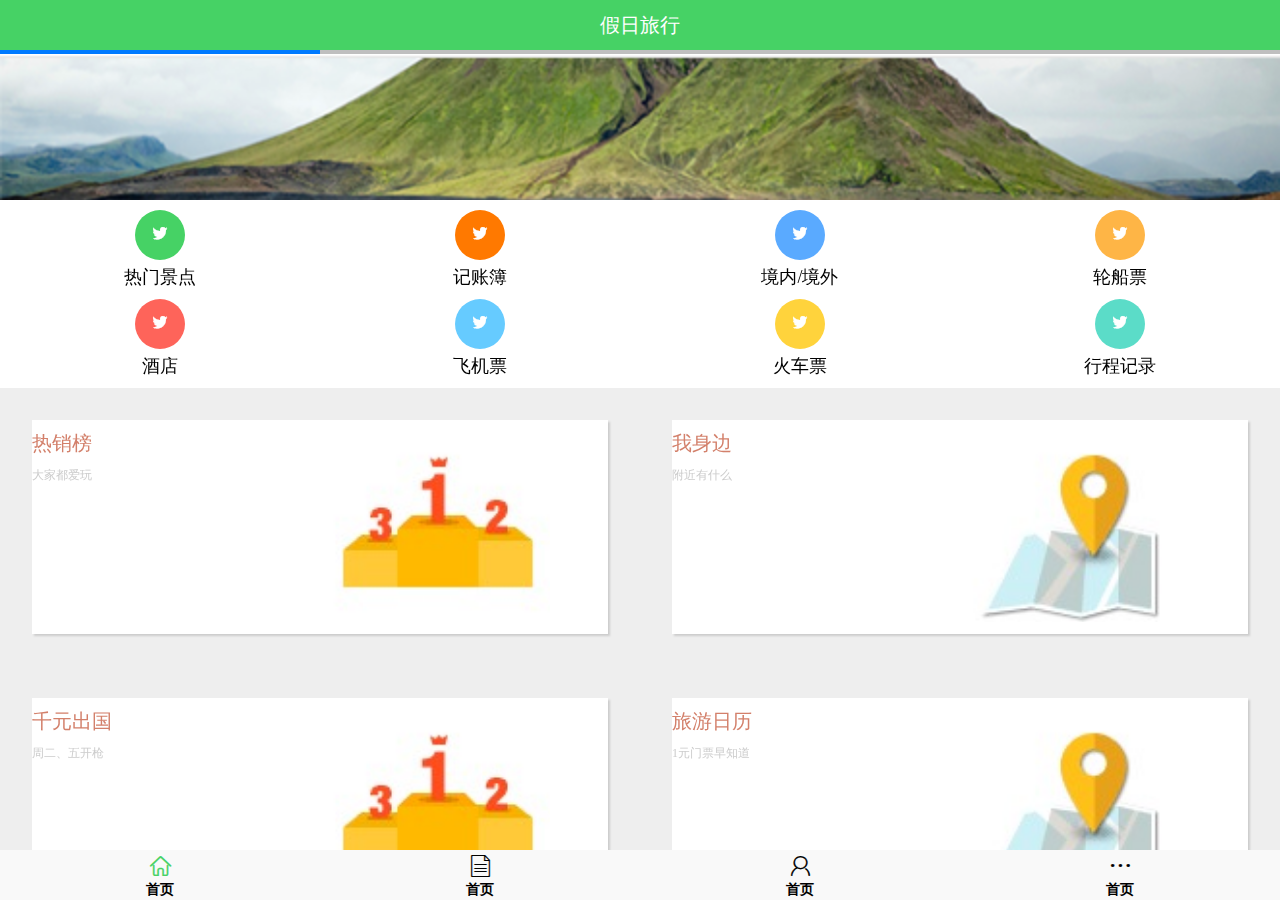
<file: index.html>
<!DOCTYPE html>
<html lang="en">
<head>
    <meta charset="UTF-8">
    <meta name="viewport" content="width=device-width, initial-scale=1.0">
    <meta http-equiv="X-UA-Compatible" content="ie=edge">
    <title></title>
    <link rel="stylesheet" href="css/style.css">
    <link rel="stylesheet" href="swiper/swiper-3.3.1.min.css">
    <link rel="stylesheet" href="fonts/iconfont.css">
</head>
<body>
<div class="box">
    <div class="header"><span>假日旅行</span></div>
   <div class="section">
       <div class="scroller">
           <div class="swiper-container con">
               <div class="swiper-wrapper">
                   <div class="swiper-slide slide"><img src="img/1.png" alt=""></div>
                   <div class="swiper-slide slide"><img src="img/1.png" alt=""></div>
                   <div class="swiper-slide slide"><img src="img/1.png" alt=""></div>
                   <div class="swiper-slide slide"><img src="img/1.png" alt=""></div>
               </div>
               <div class="swiper-pagination pag"></div>
           </div>
           <div class="nav">

               <p>
                   <span style="background: #46D265"><i class="iconfont icon-twitter"></i></span><b>热门景点</b>
               </p>
               <p>
                   <span style="background: #FF7900"><i class="iconfont icon-twitter"></i></span><b>记账簿</b>
               </p>
               <p>
                   <span style="background: #5AAAFF"><i class="iconfont icon-twitter"></i></span><b>境内/境外</b>
               </p>
               <p>
                   <span style="background: #FEB546"><i class="iconfont icon-twitter"></i></span><b>轮船票</b>
               </p>
               <p>
                   <span style="background: #FE645A"><i class="iconfont icon-twitter"></i></span><b>酒店</b>
               </p>
               <p>
                   <span style="background: #66CBFF"><i class="iconfont icon-twitter"></i></span><b>飞机票</b>
               </p>
               <p>
                   <span style="background: #FFD33C"><i class="iconfont icon-twitter"></i></span><b>火车票</b>
               </p>
               <p>
                   <span style="background: #5BDCC8"><i class="iconfont icon-twitter"></i></span><b>行程记录</b>
               </p>

           </div>
           <div class="main">
               <div>
                   <p><span>热销榜</span><span>大家都爱玩</span></p>
                   <p><img src="images/1_03.png" alt=""></p>
               </div>
               <div>
                   <p><span>我身边</span><span>附近有什么</span></p>
                   <p><img src="images/1_05.png" alt=""></p>
               </div>
               <div>
                   <p><span>千元出国</span><span>周二、五开枪</span></p>
                   <p><img src="images/1_03.png" alt=""></p>
               </div>
               <div>
                   <p><span>旅游日历</span><span>1元门票早知道</span></p>
                   <p><img src="images/1_05.png" alt=""></p>
               </div>

           </div>
       </div>
   </div>
    <div class="footer">
        <span><i class="iconfont icon-shouye on"></i><b>首页</b></span>
        <span><i class="iconfont icon-quanbudingdan-01"></i><b>首页</b></span>
        <span><i class="iconfont icon-wode"></i><b>首页</b></span>
        <span><i class="iconfont icon-gengduo"></i><b>首页</b></span>
    </div>
</div>
<script src="swiper/swiper-3.3.1.min.js"></script>
<script src="isroll/iscroll-probe.js"></script>
<script>
    var swiper=new Swiper(".con",{
        autoplay:2000,
        loop:true,
        pagination:".swiper-pagination",
        paginationType:"progress"
    });
    var isroll = new IScroll(".section")
</script>
</body>
</html>
</file>
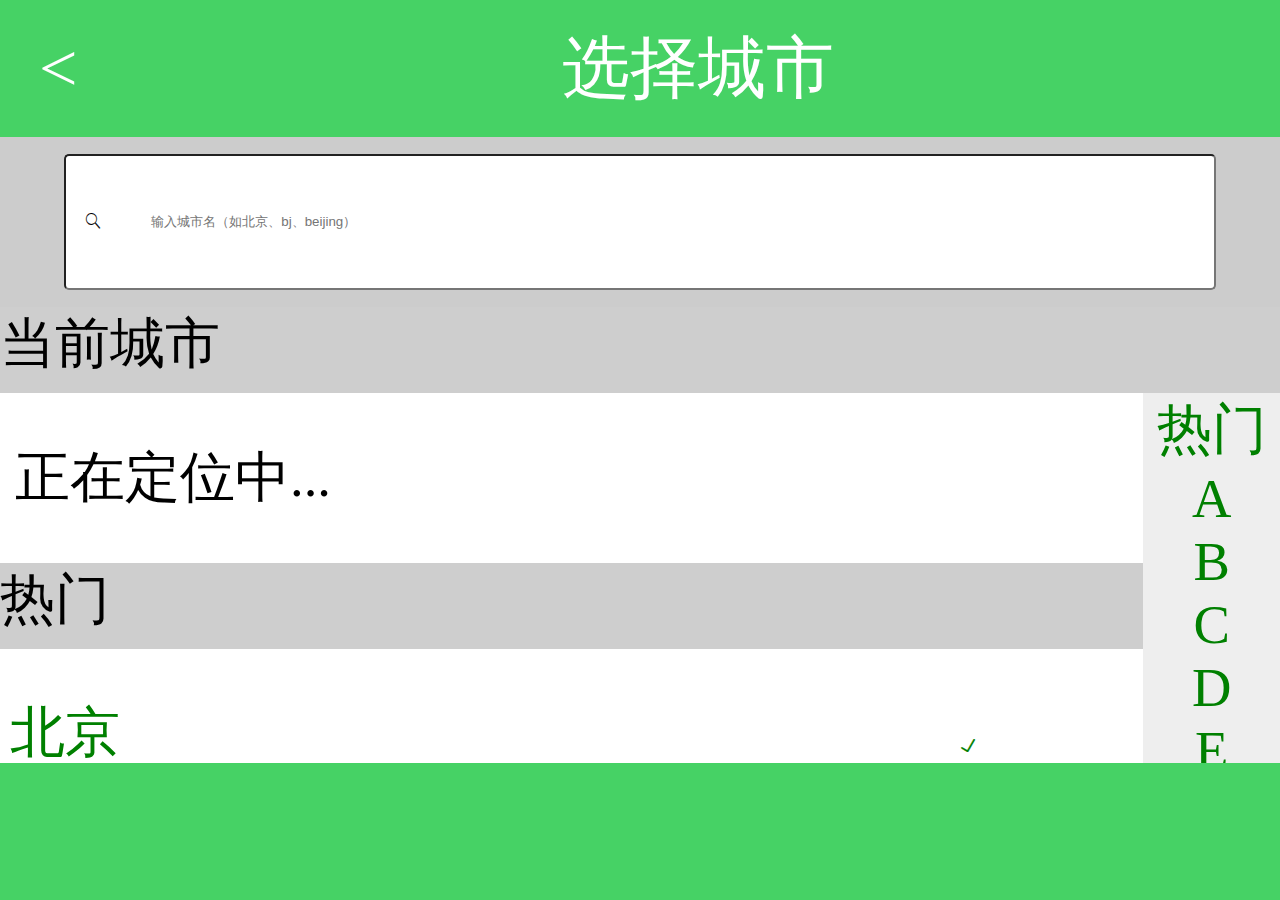
<file: index1.html>
<!DOCTYPE html>
<html lang="en">
<head>
    <meta charset="UTF-8">
    <meta name="viewport" content="width=device-width, initial-scale=1.0">
    <meta http-equiv="X-UA-Compatible" content="ie=edge">
    <title></title>
    <link rel="stylesheet" href="fonts/iconfont.css">
    <link rel="stylesheet" href="css/style1.css">
</head>
<body>
<div class="box">
    <div class="header">
        <span><</span><span>选择城市</span>
    </div>
   <div class="section">
       <div class="scoller">
           <div class="nav">
               <input type="text" placeholder="输入城市名（如北京、bj、beijing）">
               <i class="iconfont icon-fangdajing icon"></i>
           </div>
           <div class="nav1">当前城市</div>
           <div class="located">正在定位中...</div>
           <div class="nav1">热门</div>
           <div class="main">
               <p><span>北京</span><span><i class="iconfont icon-dui"></i></span></p>
               <p><span>苏州</span><span><i class="iconfont icon-dui"></i></span></p>
               <p><span>苏州</span><span><i class="iconfont icon-dui"></i></span></p>
               <p><span>上海</span><span><i class="iconfont icon-dui"></i></span></p>
               <p><span>无锡</span><span><i class="iconfont icon-dui"></i></span></p>
               <p><span>广州</span><span><i class="iconfont icon-dui"></i></span></p>
               <p><span>常州</span><span><i class="iconfont icon-dui"></i></span></p>
               <p><span>青岛</span><span><i class="iconfont icon-dui"></i></span></p>
               <p><span>北京</span><span><i class="iconfont icon-dui"></i></span></p>
               <p><span>苏州</span><span><i class="iconfont icon-dui"></i></span></p>
           </div>
           <div class="pos">
               <span>热门</span>
               <span>A</span>
               <span>B</span>
               <span>C</span>
               <span>D</span>
               <span>E</span>
               <span>F</span>
               <span>G</span>
               <span>H</span>
               <span>J</span>
               <span>K</span>
               <span>L</span>
               <span>L</span>
               <span>M</span>
               <span>N</span>
               <span>P</span>
               <span>Q</span>
               <span>R</span>
               <span>S</span>
               <span>T</span>
               <span>W</span>
               <span>X</span>
               <span>Y</span>
               <span>Z</span>

           </div>
       </div>
   </div>
    <div class="footer"></div>
</div>
<script src="js/data.js"></script>
<script src="isroll/iscroll-probe.js"></script>
<script>
    (function(doc,win){
        doc.documentElement.style.fontSize=doc.documentElement.clientWidth/375*50+"px"
    })(document,window)
    var isroll = new IScroll(".section")
</script>
</body>
</html>
</file>
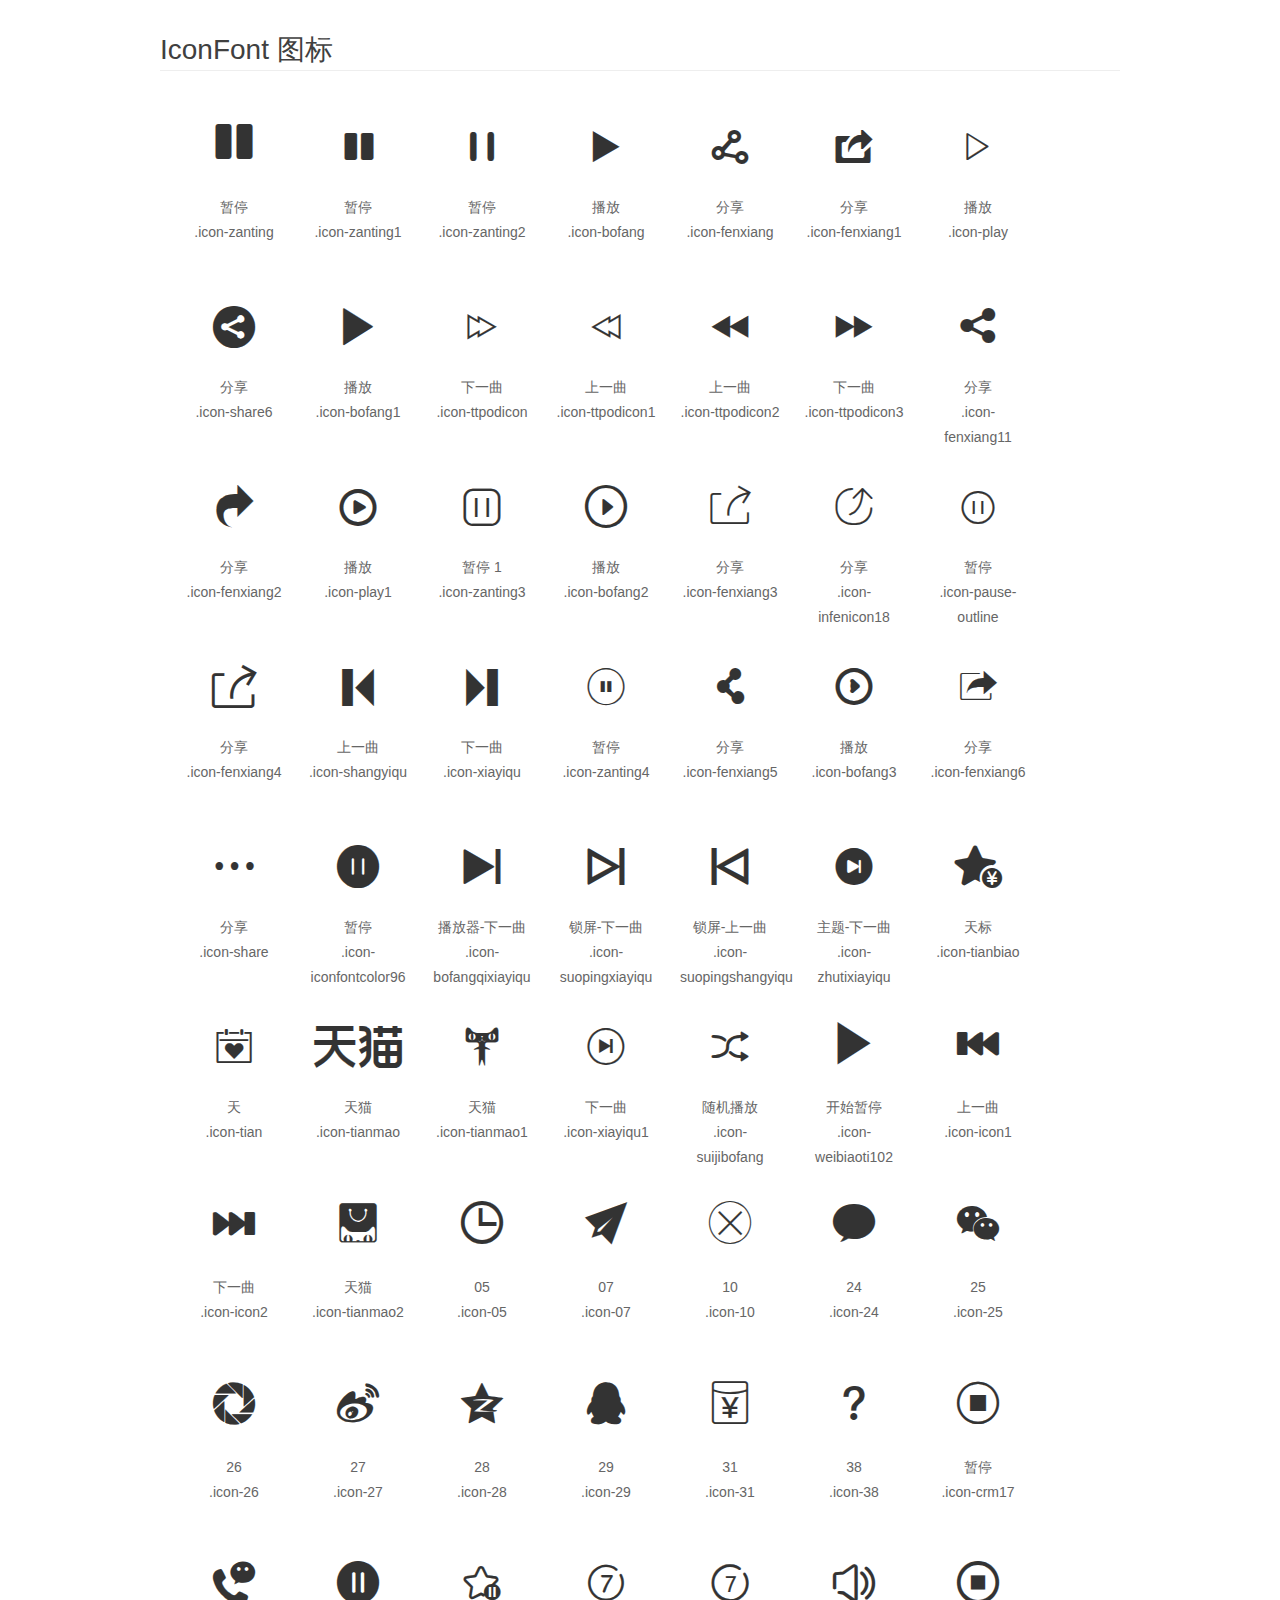
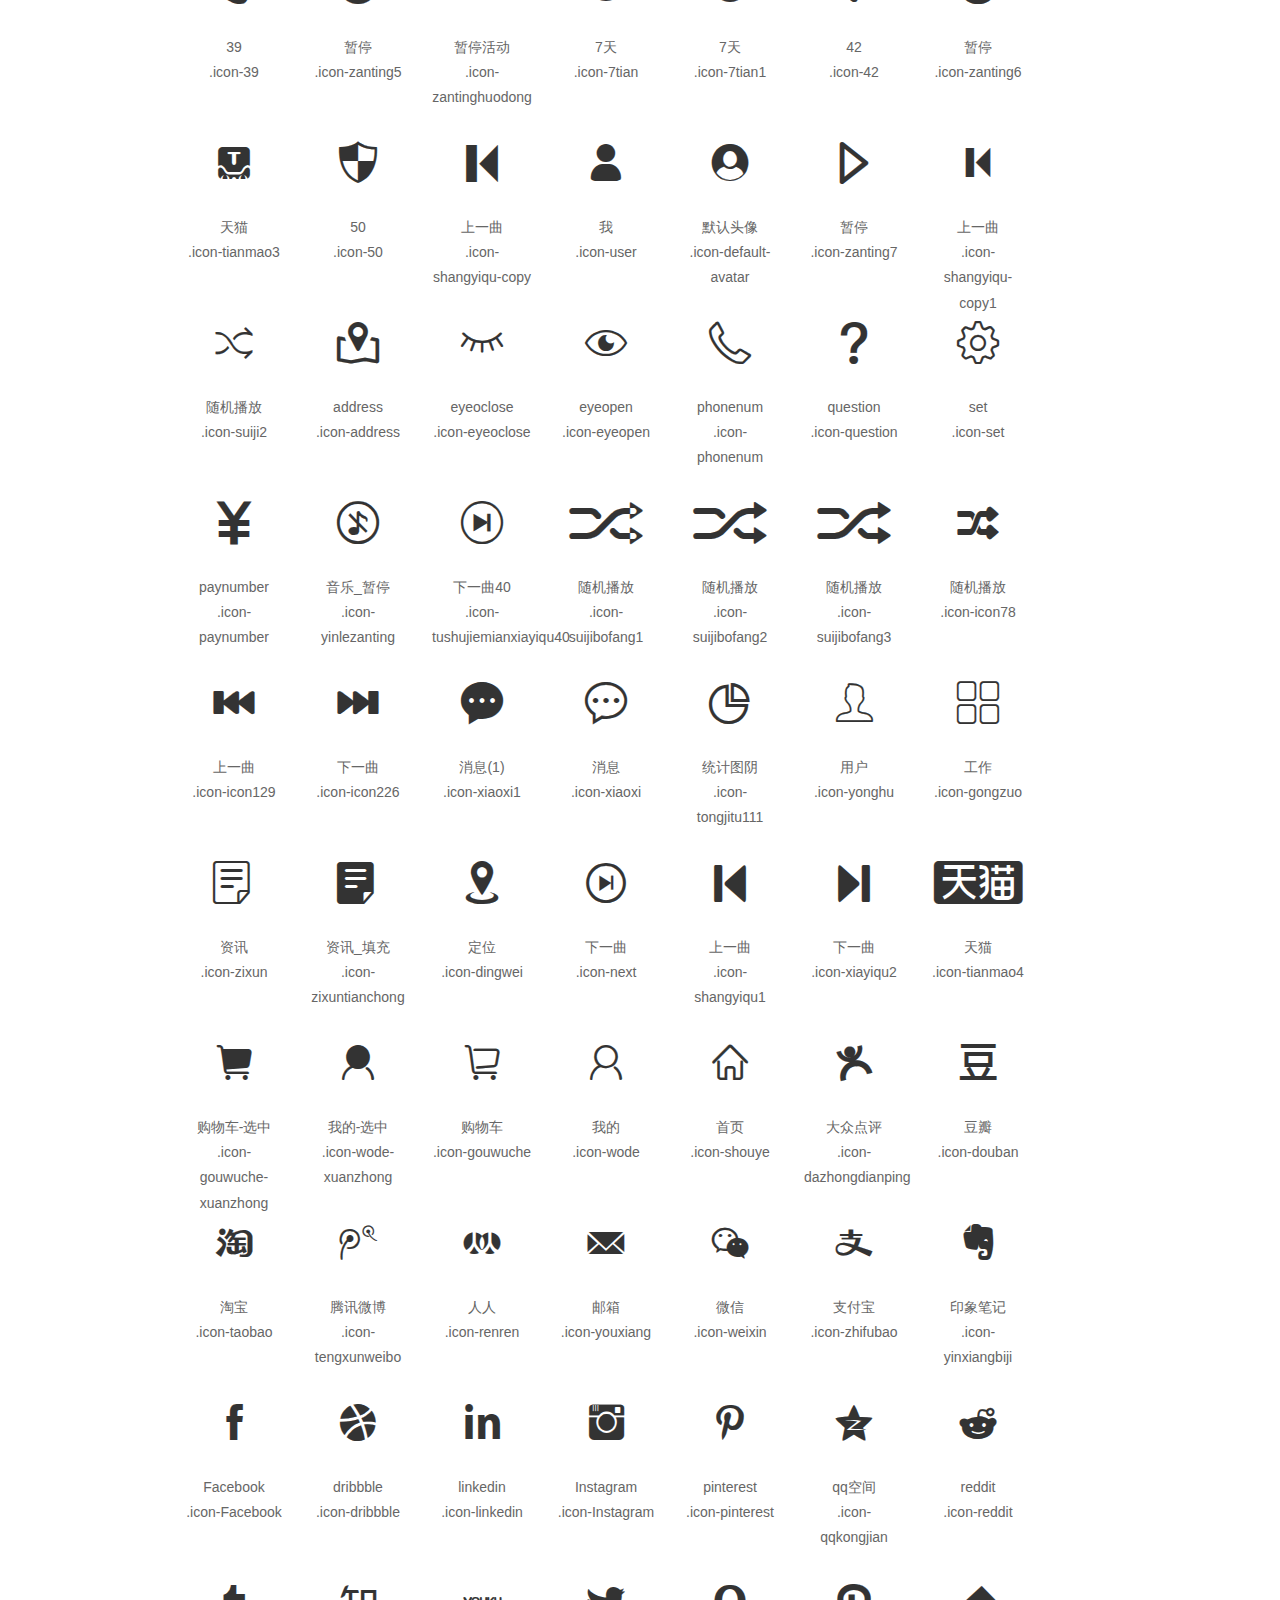
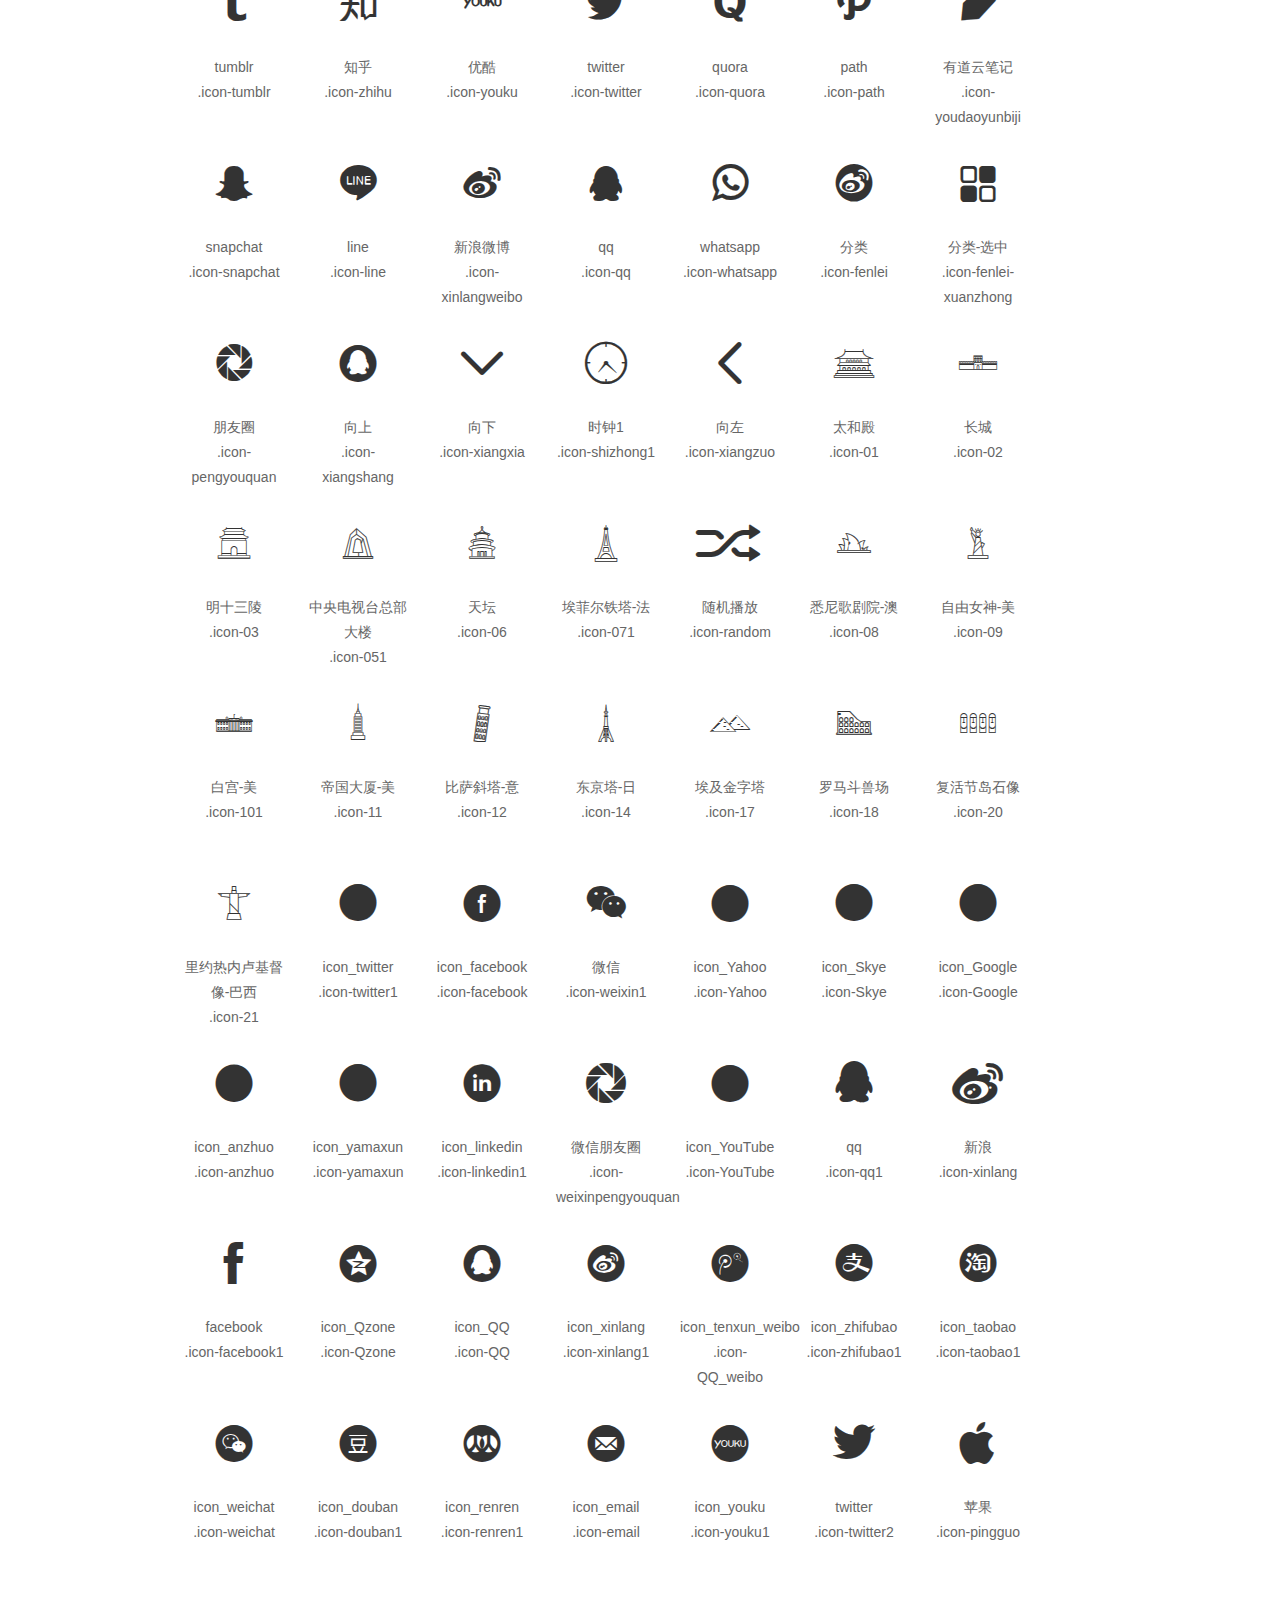
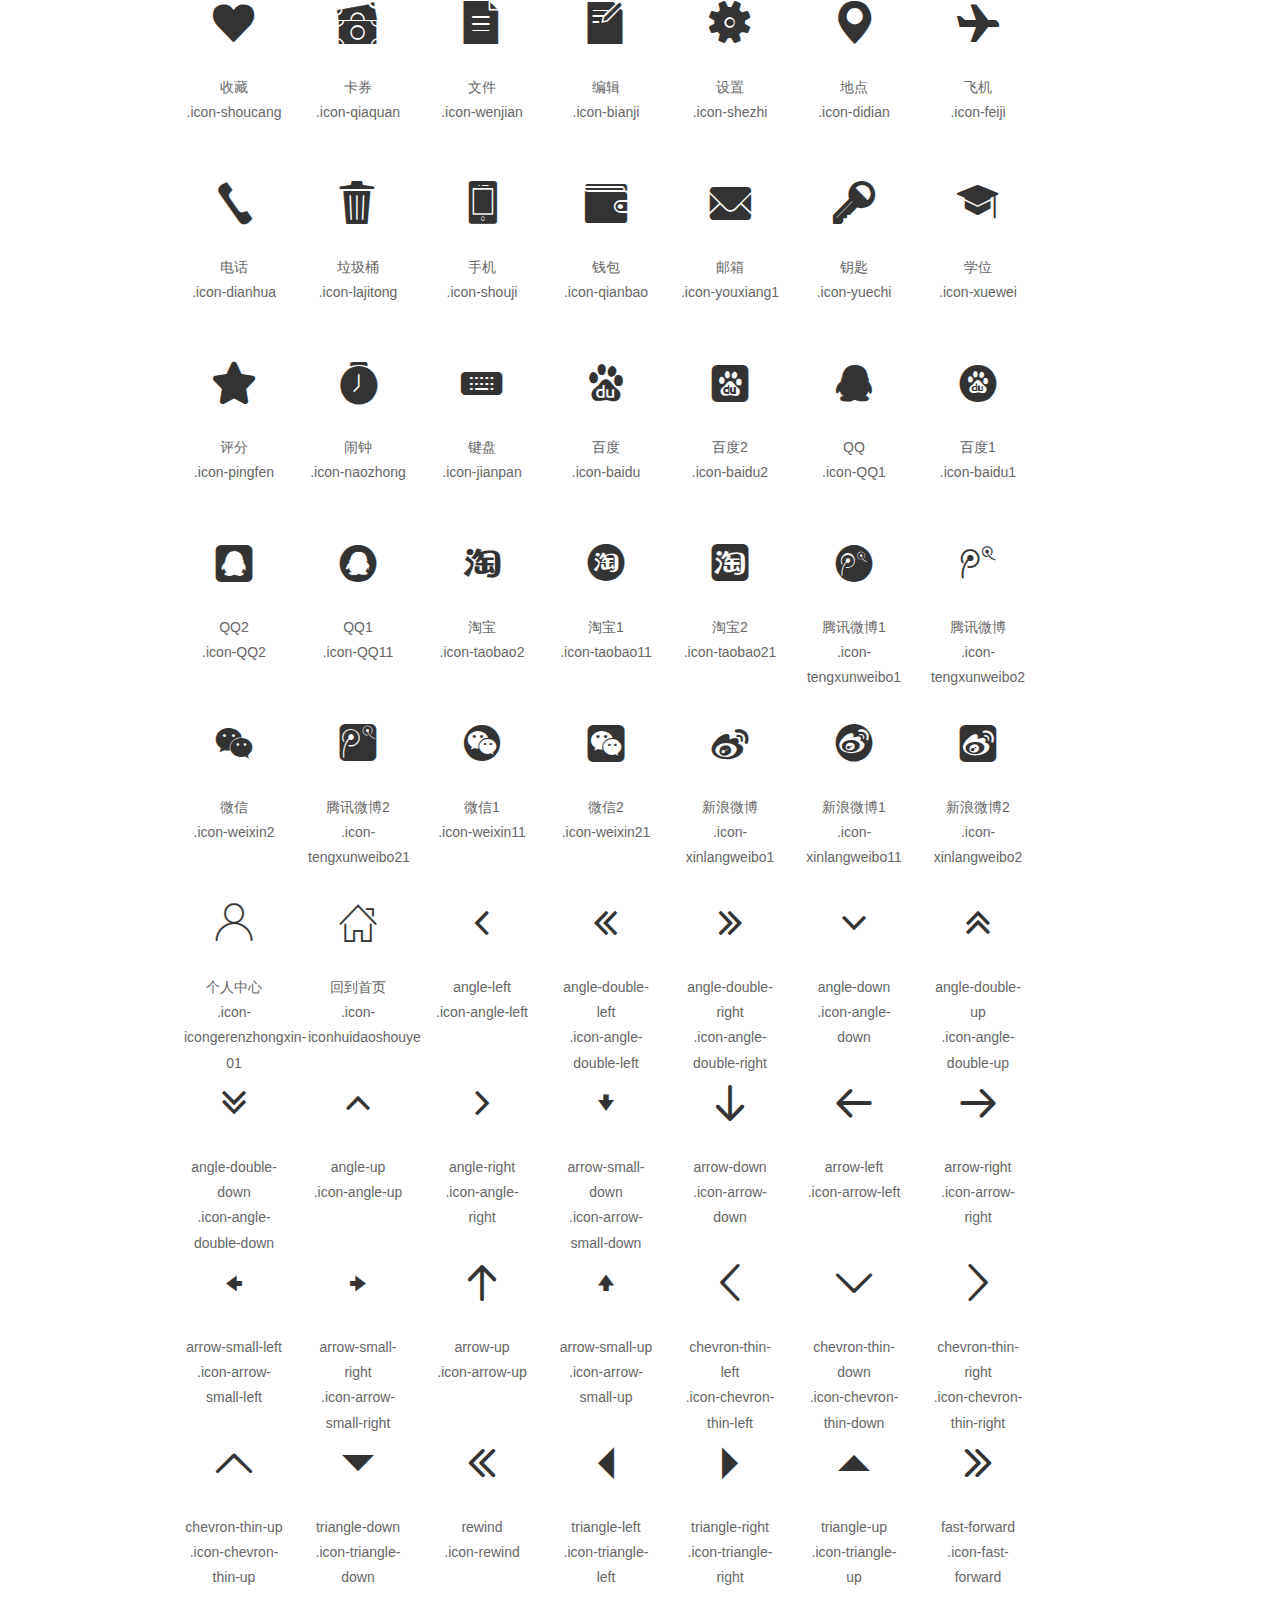
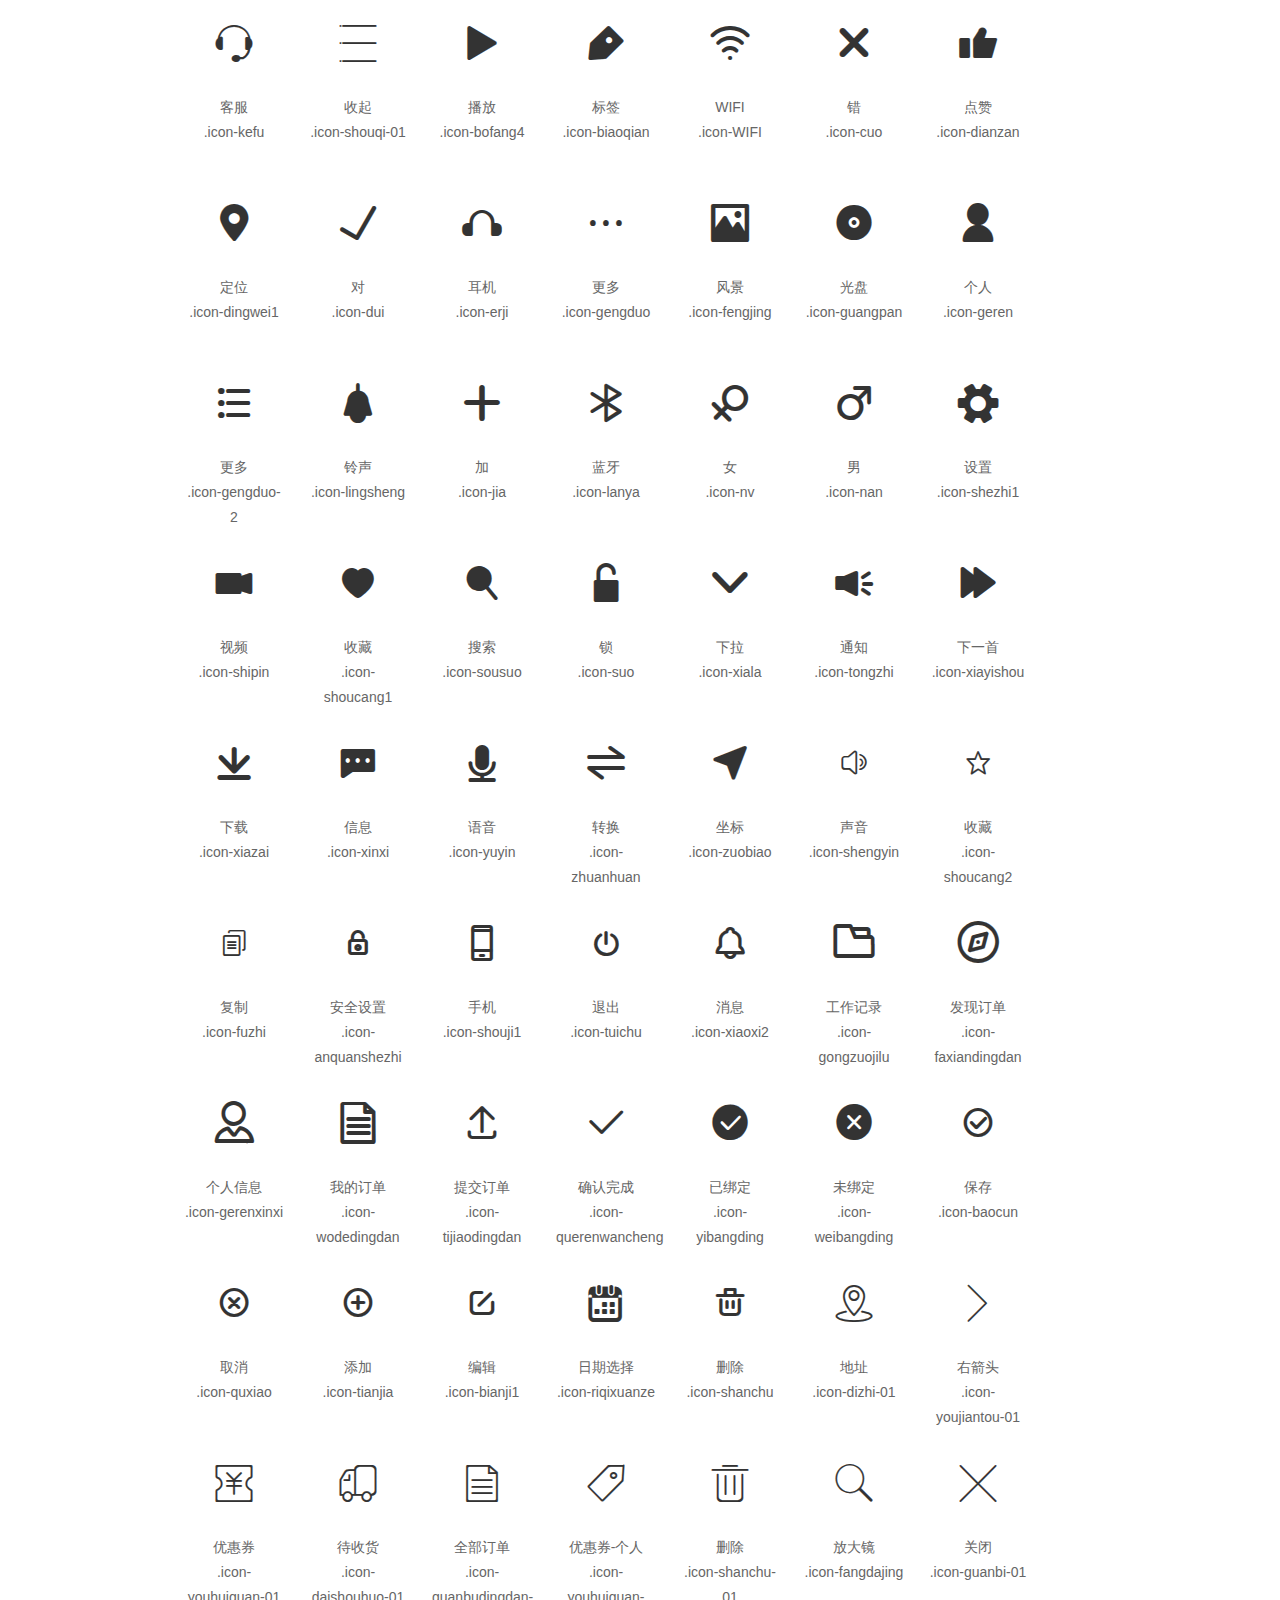
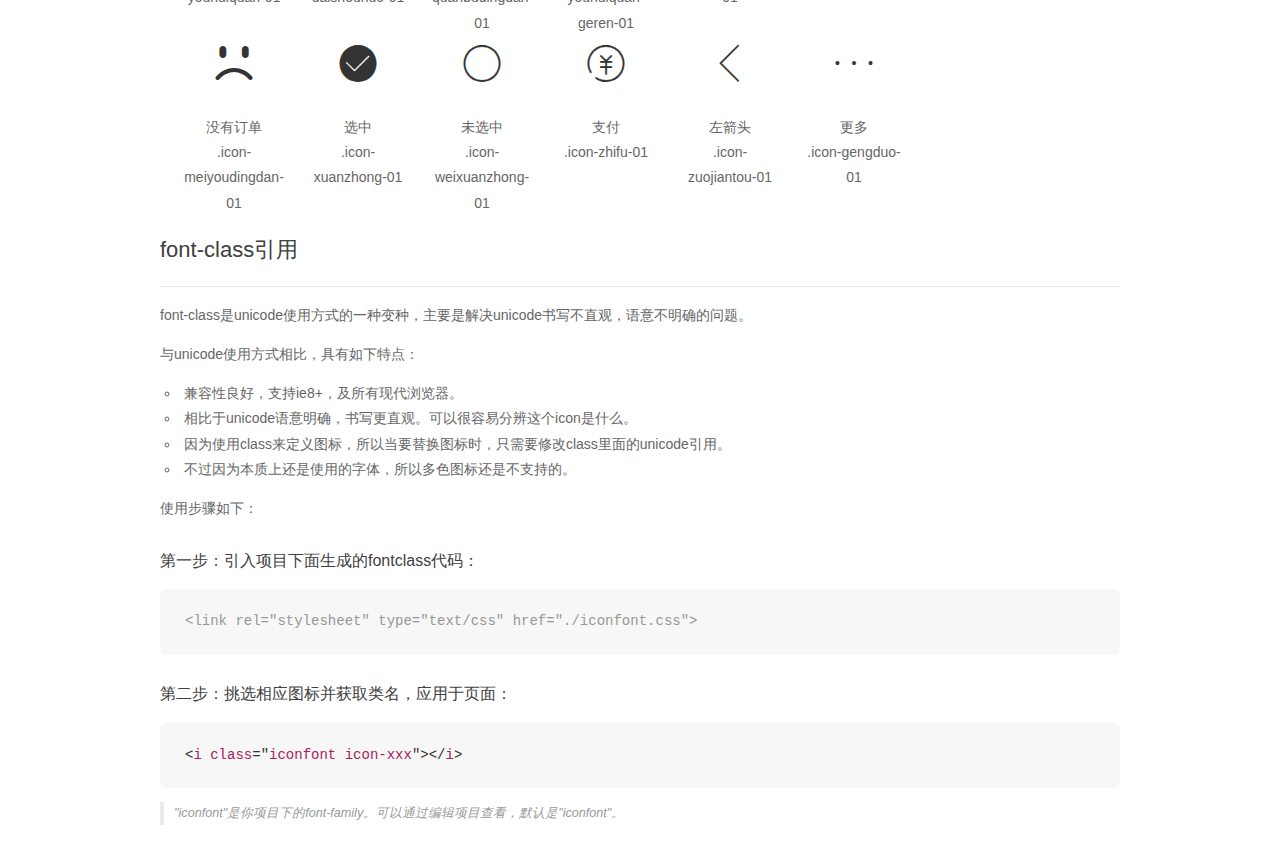
<file: fonts/demo_fontclass.html>
<!DOCTYPE html>
<html>
<head>
    <meta charset="utf-8"/>
    <title>IconFont</title>
    <link rel="stylesheet" href="demo.css">
    <link rel="stylesheet" href="iconfont.css">
</head>
<body>
    <div class="main markdown">
        <h1>IconFont 图标</h1>
        <ul class="icon_lists clear">
            
                <li>
                <i class="icon iconfont icon-zanting"></i>
                    <div class="name">暂停</div>
                    <div class="fontclass">.icon-zanting</div>
                </li>
            
                <li>
                <i class="icon iconfont icon-zanting1"></i>
                    <div class="name">暂停</div>
                    <div class="fontclass">.icon-zanting1</div>
                </li>
            
                <li>
                <i class="icon iconfont icon-zanting2"></i>
                    <div class="name">暂停</div>
                    <div class="fontclass">.icon-zanting2</div>
                </li>
            
                <li>
                <i class="icon iconfont icon-bofang"></i>
                    <div class="name">播放</div>
                    <div class="fontclass">.icon-bofang</div>
                </li>
            
                <li>
                <i class="icon iconfont icon-fenxiang"></i>
                    <div class="name">分享</div>
                    <div class="fontclass">.icon-fenxiang</div>
                </li>
            
                <li>
                <i class="icon iconfont icon-fenxiang1"></i>
                    <div class="name">分享</div>
                    <div class="fontclass">.icon-fenxiang1</div>
                </li>
            
                <li>
                <i class="icon iconfont icon-play"></i>
                    <div class="name">播放</div>
                    <div class="fontclass">.icon-play</div>
                </li>
            
                <li>
                <i class="icon iconfont icon-share6"></i>
                    <div class="name">分享</div>
                    <div class="fontclass">.icon-share6</div>
                </li>
            
                <li>
                <i class="icon iconfont icon-bofang1"></i>
                    <div class="name">播放</div>
                    <div class="fontclass">.icon-bofang1</div>
                </li>
            
                <li>
                <i class="icon iconfont icon-ttpodicon"></i>
                    <div class="name">下一曲</div>
                    <div class="fontclass">.icon-ttpodicon</div>
                </li>
            
                <li>
                <i class="icon iconfont icon-ttpodicon1"></i>
                    <div class="name">上一曲</div>
                    <div class="fontclass">.icon-ttpodicon1</div>
                </li>
            
                <li>
                <i class="icon iconfont icon-ttpodicon2"></i>
                    <div class="name">上一曲</div>
                    <div class="fontclass">.icon-ttpodicon2</div>
                </li>
            
                <li>
                <i class="icon iconfont icon-ttpodicon3"></i>
                    <div class="name">下一曲</div>
                    <div class="fontclass">.icon-ttpodicon3</div>
                </li>
            
                <li>
                <i class="icon iconfont icon-fenxiang11"></i>
                    <div class="name">分享</div>
                    <div class="fontclass">.icon-fenxiang11</div>
                </li>
            
                <li>
                <i class="icon iconfont icon-fenxiang2"></i>
                    <div class="name">分享</div>
                    <div class="fontclass">.icon-fenxiang2</div>
                </li>
            
                <li>
                <i class="icon iconfont icon-play1"></i>
                    <div class="name">播放</div>
                    <div class="fontclass">.icon-play1</div>
                </li>
            
                <li>
                <i class="icon iconfont icon-zanting3"></i>
                    <div class="name">暂停 1</div>
                    <div class="fontclass">.icon-zanting3</div>
                </li>
            
                <li>
                <i class="icon iconfont icon-bofang2"></i>
                    <div class="name">播放</div>
                    <div class="fontclass">.icon-bofang2</div>
                </li>
            
                <li>
                <i class="icon iconfont icon-fenxiang3"></i>
                    <div class="name">分享</div>
                    <div class="fontclass">.icon-fenxiang3</div>
                </li>
            
                <li>
                <i class="icon iconfont icon-infenicon18"></i>
                    <div class="name">分享</div>
                    <div class="fontclass">.icon-infenicon18</div>
                </li>
            
                <li>
                <i class="icon iconfont icon-pause-outline"></i>
                    <div class="name">暂停</div>
                    <div class="fontclass">.icon-pause-outline</div>
                </li>
            
                <li>
                <i class="icon iconfont icon-fenxiang4"></i>
                    <div class="name">分享</div>
                    <div class="fontclass">.icon-fenxiang4</div>
                </li>
            
                <li>
                <i class="icon iconfont icon-shangyiqu"></i>
                    <div class="name">上一曲</div>
                    <div class="fontclass">.icon-shangyiqu</div>
                </li>
            
                <li>
                <i class="icon iconfont icon-xiayiqu"></i>
                    <div class="name">下一曲</div>
                    <div class="fontclass">.icon-xiayiqu</div>
                </li>
            
                <li>
                <i class="icon iconfont icon-zanting4"></i>
                    <div class="name">暂停</div>
                    <div class="fontclass">.icon-zanting4</div>
                </li>
            
                <li>
                <i class="icon iconfont icon-fenxiang5"></i>
                    <div class="name">分享</div>
                    <div class="fontclass">.icon-fenxiang5</div>
                </li>
            
                <li>
                <i class="icon iconfont icon-bofang3"></i>
                    <div class="name">播放</div>
                    <div class="fontclass">.icon-bofang3</div>
                </li>
            
                <li>
                <i class="icon iconfont icon-fenxiang6"></i>
                    <div class="name">分享</div>
                    <div class="fontclass">.icon-fenxiang6</div>
                </li>
            
                <li>
                <i class="icon iconfont icon-share"></i>
                    <div class="name">分享</div>
                    <div class="fontclass">.icon-share</div>
                </li>
            
                <li>
                <i class="icon iconfont icon-iconfontcolor96"></i>
                    <div class="name">暂停</div>
                    <div class="fontclass">.icon-iconfontcolor96</div>
                </li>
            
                <li>
                <i class="icon iconfont icon-bofangqixiayiqu"></i>
                    <div class="name">播放器-下一曲</div>
                    <div class="fontclass">.icon-bofangqixiayiqu</div>
                </li>
            
                <li>
                <i class="icon iconfont icon-suopingxiayiqu"></i>
                    <div class="name">锁屏-下一曲</div>
                    <div class="fontclass">.icon-suopingxiayiqu</div>
                </li>
            
                <li>
                <i class="icon iconfont icon-suopingshangyiqu"></i>
                    <div class="name">锁屏-上一曲</div>
                    <div class="fontclass">.icon-suopingshangyiqu</div>
                </li>
            
                <li>
                <i class="icon iconfont icon-zhutixiayiqu"></i>
                    <div class="name">主题-下一曲</div>
                    <div class="fontclass">.icon-zhutixiayiqu</div>
                </li>
            
                <li>
                <i class="icon iconfont icon-tianbiao"></i>
                    <div class="name">天标</div>
                    <div class="fontclass">.icon-tianbiao</div>
                </li>
            
                <li>
                <i class="icon iconfont icon-tian"></i>
                    <div class="name">天</div>
                    <div class="fontclass">.icon-tian</div>
                </li>
            
                <li>
                <i class="icon iconfont icon-tianmao"></i>
                    <div class="name">天猫</div>
                    <div class="fontclass">.icon-tianmao</div>
                </li>
            
                <li>
                <i class="icon iconfont icon-tianmao1"></i>
                    <div class="name">天猫</div>
                    <div class="fontclass">.icon-tianmao1</div>
                </li>
            
                <li>
                <i class="icon iconfont icon-xiayiqu1"></i>
                    <div class="name">下一曲</div>
                    <div class="fontclass">.icon-xiayiqu1</div>
                </li>
            
                <li>
                <i class="icon iconfont icon-suijibofang"></i>
                    <div class="name">随机播放</div>
                    <div class="fontclass">.icon-suijibofang</div>
                </li>
            
                <li>
                <i class="icon iconfont icon-weibiaoti102"></i>
                    <div class="name">开始暂停</div>
                    <div class="fontclass">.icon-weibiaoti102</div>
                </li>
            
                <li>
                <i class="icon iconfont icon-icon1"></i>
                    <div class="name">上一曲</div>
                    <div class="fontclass">.icon-icon1</div>
                </li>
            
                <li>
                <i class="icon iconfont icon-icon2"></i>
                    <div class="name">下一曲</div>
                    <div class="fontclass">.icon-icon2</div>
                </li>
            
                <li>
                <i class="icon iconfont icon-tianmao2"></i>
                    <div class="name">天猫</div>
                    <div class="fontclass">.icon-tianmao2</div>
                </li>
            
                <li>
                <i class="icon iconfont icon-05"></i>
                    <div class="name">05</div>
                    <div class="fontclass">.icon-05</div>
                </li>
            
                <li>
                <i class="icon iconfont icon-07"></i>
                    <div class="name">07</div>
                    <div class="fontclass">.icon-07</div>
                </li>
            
                <li>
                <i class="icon iconfont icon-10"></i>
                    <div class="name">10</div>
                    <div class="fontclass">.icon-10</div>
                </li>
            
                <li>
                <i class="icon iconfont icon-24"></i>
                    <div class="name">24</div>
                    <div class="fontclass">.icon-24</div>
                </li>
            
                <li>
                <i class="icon iconfont icon-25"></i>
                    <div class="name">25</div>
                    <div class="fontclass">.icon-25</div>
                </li>
            
                <li>
                <i class="icon iconfont icon-26"></i>
                    <div class="name">26</div>
                    <div class="fontclass">.icon-26</div>
                </li>
            
                <li>
                <i class="icon iconfont icon-27"></i>
                    <div class="name">27</div>
                    <div class="fontclass">.icon-27</div>
                </li>
            
                <li>
                <i class="icon iconfont icon-28"></i>
                    <div class="name">28</div>
                    <div class="fontclass">.icon-28</div>
                </li>
            
                <li>
                <i class="icon iconfont icon-29"></i>
                    <div class="name">29</div>
                    <div class="fontclass">.icon-29</div>
                </li>
            
                <li>
                <i class="icon iconfont icon-31"></i>
                    <div class="name">31</div>
                    <div class="fontclass">.icon-31</div>
                </li>
            
                <li>
                <i class="icon iconfont icon-38"></i>
                    <div class="name">38</div>
                    <div class="fontclass">.icon-38</div>
                </li>
            
                <li>
                <i class="icon iconfont icon-crm17"></i>
                    <div class="name">暂停</div>
                    <div class="fontclass">.icon-crm17</div>
                </li>
            
                <li>
                <i class="icon iconfont icon-39"></i>
                    <div class="name">39</div>
                    <div class="fontclass">.icon-39</div>
                </li>
            
                <li>
                <i class="icon iconfont icon-zanting5"></i>
                    <div class="name">暂停</div>
                    <div class="fontclass">.icon-zanting5</div>
                </li>
            
                <li>
                <i class="icon iconfont icon-zantinghuodong"></i>
                    <div class="name">暂停活动</div>
                    <div class="fontclass">.icon-zantinghuodong</div>
                </li>
            
                <li>
                <i class="icon iconfont icon-7tian"></i>
                    <div class="name">7天</div>
                    <div class="fontclass">.icon-7tian</div>
                </li>
            
                <li>
                <i class="icon iconfont icon-7tian1"></i>
                    <div class="name">7天</div>
                    <div class="fontclass">.icon-7tian1</div>
                </li>
            
                <li>
                <i class="icon iconfont icon-42"></i>
                    <div class="name">42</div>
                    <div class="fontclass">.icon-42</div>
                </li>
            
                <li>
                <i class="icon iconfont icon-zanting6"></i>
                    <div class="name">暂停</div>
                    <div class="fontclass">.icon-zanting6</div>
                </li>
            
                <li>
                <i class="icon iconfont icon-tianmao3"></i>
                    <div class="name">天猫</div>
                    <div class="fontclass">.icon-tianmao3</div>
                </li>
            
                <li>
                <i class="icon iconfont icon-50"></i>
                    <div class="name">50</div>
                    <div class="fontclass">.icon-50</div>
                </li>
            
                <li>
                <i class="icon iconfont icon-shangyiqu-copy"></i>
                    <div class="name">上一曲</div>
                    <div class="fontclass">.icon-shangyiqu-copy</div>
                </li>
            
                <li>
                <i class="icon iconfont icon-user"></i>
                    <div class="name">我</div>
                    <div class="fontclass">.icon-user</div>
                </li>
            
                <li>
                <i class="icon iconfont icon-default-avatar"></i>
                    <div class="name">默认头像</div>
                    <div class="fontclass">.icon-default-avatar</div>
                </li>
            
                <li>
                <i class="icon iconfont icon-zanting7"></i>
                    <div class="name">暂停</div>
                    <div class="fontclass">.icon-zanting7</div>
                </li>
            
                <li>
                <i class="icon iconfont icon-shangyiqu-copy1"></i>
                    <div class="name">上一曲</div>
                    <div class="fontclass">.icon-shangyiqu-copy1</div>
                </li>
            
                <li>
                <i class="icon iconfont icon-suiji2"></i>
                    <div class="name">随机播放</div>
                    <div class="fontclass">.icon-suiji2</div>
                </li>
            
                <li>
                <i class="icon iconfont icon-address"></i>
                    <div class="name">address</div>
                    <div class="fontclass">.icon-address</div>
                </li>
            
                <li>
                <i class="icon iconfont icon-eyeoclose"></i>
                    <div class="name">eyeoclose</div>
                    <div class="fontclass">.icon-eyeoclose</div>
                </li>
            
                <li>
                <i class="icon iconfont icon-eyeopen"></i>
                    <div class="name">eyeopen</div>
                    <div class="fontclass">.icon-eyeopen</div>
                </li>
            
                <li>
                <i class="icon iconfont icon-phonenum"></i>
                    <div class="name">phonenum</div>
                    <div class="fontclass">.icon-phonenum</div>
                </li>
            
                <li>
                <i class="icon iconfont icon-question"></i>
                    <div class="name">question</div>
                    <div class="fontclass">.icon-question</div>
                </li>
            
                <li>
                <i class="icon iconfont icon-set"></i>
                    <div class="name">set</div>
                    <div class="fontclass">.icon-set</div>
                </li>
            
                <li>
                <i class="icon iconfont icon-paynumber"></i>
                    <div class="name">paynumber</div>
                    <div class="fontclass">.icon-paynumber</div>
                </li>
            
                <li>
                <i class="icon iconfont icon-yinlezanting"></i>
                    <div class="name">音乐_暂停</div>
                    <div class="fontclass">.icon-yinlezanting</div>
                </li>
            
                <li>
                <i class="icon iconfont icon-tushujiemianxiayiqu40"></i>
                    <div class="name">下一曲40</div>
                    <div class="fontclass">.icon-tushujiemianxiayiqu40</div>
                </li>
            
                <li>
                <i class="icon iconfont icon-suijibofang1"></i>
                    <div class="name">随机播放</div>
                    <div class="fontclass">.icon-suijibofang1</div>
                </li>
            
                <li>
                <i class="icon iconfont icon-suijibofang2"></i>
                    <div class="name">随机播放</div>
                    <div class="fontclass">.icon-suijibofang2</div>
                </li>
            
                <li>
                <i class="icon iconfont icon-suijibofang3"></i>
                    <div class="name">随机播放</div>
                    <div class="fontclass">.icon-suijibofang3</div>
                </li>
            
                <li>
                <i class="icon iconfont icon-icon78"></i>
                    <div class="name">随机播放</div>
                    <div class="fontclass">.icon-icon78</div>
                </li>
            
                <li>
                <i class="icon iconfont icon-icon129"></i>
                    <div class="name">上一曲</div>
                    <div class="fontclass">.icon-icon129</div>
                </li>
            
                <li>
                <i class="icon iconfont icon-icon226"></i>
                    <div class="name">下一曲</div>
                    <div class="fontclass">.icon-icon226</div>
                </li>
            
                <li>
                <i class="icon iconfont icon-xiaoxi1"></i>
                    <div class="name">消息(1)</div>
                    <div class="fontclass">.icon-xiaoxi1</div>
                </li>
            
                <li>
                <i class="icon iconfont icon-xiaoxi"></i>
                    <div class="name">消息</div>
                    <div class="fontclass">.icon-xiaoxi</div>
                </li>
            
                <li>
                <i class="icon iconfont icon-tongjitu111"></i>
                    <div class="name">统计图阴</div>
                    <div class="fontclass">.icon-tongjitu111</div>
                </li>
            
                <li>
                <i class="icon iconfont icon-yonghu"></i>
                    <div class="name">用户</div>
                    <div class="fontclass">.icon-yonghu</div>
                </li>
            
                <li>
                <i class="icon iconfont icon-gongzuo"></i>
                    <div class="name">工作</div>
                    <div class="fontclass">.icon-gongzuo</div>
                </li>
            
                <li>
                <i class="icon iconfont icon-zixun"></i>
                    <div class="name">资讯</div>
                    <div class="fontclass">.icon-zixun</div>
                </li>
            
                <li>
                <i class="icon iconfont icon-zixuntianchong"></i>
                    <div class="name">资讯_填充</div>
                    <div class="fontclass">.icon-zixuntianchong</div>
                </li>
            
                <li>
                <i class="icon iconfont icon-dingwei"></i>
                    <div class="name">定位</div>
                    <div class="fontclass">.icon-dingwei</div>
                </li>
            
                <li>
                <i class="icon iconfont icon-next"></i>
                    <div class="name">下一曲</div>
                    <div class="fontclass">.icon-next</div>
                </li>
            
                <li>
                <i class="icon iconfont icon-shangyiqu1"></i>
                    <div class="name">上一曲</div>
                    <div class="fontclass">.icon-shangyiqu1</div>
                </li>
            
                <li>
                <i class="icon iconfont icon-xiayiqu2"></i>
                    <div class="name">下一曲</div>
                    <div class="fontclass">.icon-xiayiqu2</div>
                </li>
            
                <li>
                <i class="icon iconfont icon-tianmao4"></i>
                    <div class="name">天猫</div>
                    <div class="fontclass">.icon-tianmao4</div>
                </li>
            
                <li>
                <i class="icon iconfont icon-gouwuche-xuanzhong"></i>
                    <div class="name">购物车-选中</div>
                    <div class="fontclass">.icon-gouwuche-xuanzhong</div>
                </li>
            
                <li>
                <i class="icon iconfont icon-wode-xuanzhong"></i>
                    <div class="name">我的-选中</div>
                    <div class="fontclass">.icon-wode-xuanzhong</div>
                </li>
            
                <li>
                <i class="icon iconfont icon-gouwuche"></i>
                    <div class="name">购物车</div>
                    <div class="fontclass">.icon-gouwuche</div>
                </li>
            
                <li>
                <i class="icon iconfont icon-wode"></i>
                    <div class="name">我的</div>
                    <div class="fontclass">.icon-wode</div>
                </li>
            
                <li>
                <i class="icon iconfont icon-shouye"></i>
                    <div class="name">首页</div>
                    <div class="fontclass">.icon-shouye</div>
                </li>
            
                <li>
                <i class="icon iconfont icon-dazhongdianping"></i>
                    <div class="name">大众点评</div>
                    <div class="fontclass">.icon-dazhongdianping</div>
                </li>
            
                <li>
                <i class="icon iconfont icon-douban"></i>
                    <div class="name">豆瓣</div>
                    <div class="fontclass">.icon-douban</div>
                </li>
            
                <li>
                <i class="icon iconfont icon-taobao"></i>
                    <div class="name">淘宝</div>
                    <div class="fontclass">.icon-taobao</div>
                </li>
            
                <li>
                <i class="icon iconfont icon-tengxunweibo"></i>
                    <div class="name">腾讯微博</div>
                    <div class="fontclass">.icon-tengxunweibo</div>
                </li>
            
                <li>
                <i class="icon iconfont icon-renren"></i>
                    <div class="name">人人</div>
                    <div class="fontclass">.icon-renren</div>
                </li>
            
                <li>
                <i class="icon iconfont icon-youxiang"></i>
                    <div class="name">邮箱</div>
                    <div class="fontclass">.icon-youxiang</div>
                </li>
            
                <li>
                <i class="icon iconfont icon-weixin"></i>
                    <div class="name">微信</div>
                    <div class="fontclass">.icon-weixin</div>
                </li>
            
                <li>
                <i class="icon iconfont icon-zhifubao"></i>
                    <div class="name">支付宝</div>
                    <div class="fontclass">.icon-zhifubao</div>
                </li>
            
                <li>
                <i class="icon iconfont icon-yinxiangbiji"></i>
                    <div class="name">印象笔记</div>
                    <div class="fontclass">.icon-yinxiangbiji</div>
                </li>
            
                <li>
                <i class="icon iconfont icon-Facebook"></i>
                    <div class="name">Facebook</div>
                    <div class="fontclass">.icon-Facebook</div>
                </li>
            
                <li>
                <i class="icon iconfont icon-dribbble"></i>
                    <div class="name">dribbble</div>
                    <div class="fontclass">.icon-dribbble</div>
                </li>
            
                <li>
                <i class="icon iconfont icon-linkedin"></i>
                    <div class="name">linkedin</div>
                    <div class="fontclass">.icon-linkedin</div>
                </li>
            
                <li>
                <i class="icon iconfont icon-Instagram"></i>
                    <div class="name">Instagram</div>
                    <div class="fontclass">.icon-Instagram</div>
                </li>
            
                <li>
                <i class="icon iconfont icon-pinterest"></i>
                    <div class="name">pinterest</div>
                    <div class="fontclass">.icon-pinterest</div>
                </li>
            
                <li>
                <i class="icon iconfont icon-qqkongjian"></i>
                    <div class="name">qq空间</div>
                    <div class="fontclass">.icon-qqkongjian</div>
                </li>
            
                <li>
                <i class="icon iconfont icon-reddit"></i>
                    <div class="name">reddit</div>
                    <div class="fontclass">.icon-reddit</div>
                </li>
            
                <li>
                <i class="icon iconfont icon-tumblr"></i>
                    <div class="name">tumblr</div>
                    <div class="fontclass">.icon-tumblr</div>
                </li>
            
                <li>
                <i class="icon iconfont icon-zhihu"></i>
                    <div class="name">知乎</div>
                    <div class="fontclass">.icon-zhihu</div>
                </li>
            
                <li>
                <i class="icon iconfont icon-youku"></i>
                    <div class="name">优酷</div>
                    <div class="fontclass">.icon-youku</div>
                </li>
            
                <li>
                <i class="icon iconfont icon-twitter"></i>
                    <div class="name">twitter</div>
                    <div class="fontclass">.icon-twitter</div>
                </li>
            
                <li>
                <i class="icon iconfont icon-quora"></i>
                    <div class="name">quora</div>
                    <div class="fontclass">.icon-quora</div>
                </li>
            
                <li>
                <i class="icon iconfont icon-path"></i>
                    <div class="name">path</div>
                    <div class="fontclass">.icon-path</div>
                </li>
            
                <li>
                <i class="icon iconfont icon-youdaoyunbiji"></i>
                    <div class="name">有道云笔记</div>
                    <div class="fontclass">.icon-youdaoyunbiji</div>
                </li>
            
                <li>
                <i class="icon iconfont icon-snapchat"></i>
                    <div class="name">snapchat</div>
                    <div class="fontclass">.icon-snapchat</div>
                </li>
            
                <li>
                <i class="icon iconfont icon-line"></i>
                    <div class="name">line</div>
                    <div class="fontclass">.icon-line</div>
                </li>
            
                <li>
                <i class="icon iconfont icon-xinlangweibo"></i>
                    <div class="name">新浪微博</div>
                    <div class="fontclass">.icon-xinlangweibo</div>
                </li>
            
                <li>
                <i class="icon iconfont icon-qq"></i>
                    <div class="name">qq</div>
                    <div class="fontclass">.icon-qq</div>
                </li>
            
                <li>
                <i class="icon iconfont icon-whatsapp"></i>
                    <div class="name">whatsapp</div>
                    <div class="fontclass">.icon-whatsapp</div>
                </li>
            
                <li>
                <i class="icon iconfont icon-xinlangweibo11"></i>
                    <div class="name">分类</div>
                    <div class="fontclass">.icon-fenlei</div>
                </li>
            
                <li>
                <i class="icon iconfont icon-fenlei-xuanzhong"></i>
                    <div class="name">分类-选中</div>
                    <div class="fontclass">.icon-fenlei-xuanzhong</div>
                </li>
            
                <li>
                <i class="icon iconfont icon-pengyouquan"></i>
                    <div class="name">朋友圈</div>
                    <div class="fontclass">.icon-pengyouquan</div>
                </li>
            
                <li>
                <i class="icon iconfont icon-QQ"></i>
                    <div class="name">向上</div>
                    <div class="fontclass">.icon-xiangshang</div>
                </li>
            
                <li>
                <i class="icon iconfont icon-xiangxia"></i>
                    <div class="name">向下</div>
                    <div class="fontclass">.icon-xiangxia</div>
                </li>
            
                <li>
                <i class="icon iconfont icon-shizhong1"></i>
                    <div class="name">时钟1</div>
                    <div class="fontclass">.icon-shizhong1</div>
                </li>
            
                <li>
                <i class="icon iconfont icon-xiangzuo"></i>
                    <div class="name">向左</div>
                    <div class="fontclass">.icon-xiangzuo</div>
                </li>
            
                <li>
                <i class="icon iconfont icon-01"></i>
                    <div class="name">太和殿</div>
                    <div class="fontclass">.icon-01</div>
                </li>
            
                <li>
                <i class="icon iconfont icon-02"></i>
                    <div class="name">长城</div>
                    <div class="fontclass">.icon-02</div>
                </li>
            
                <li>
                <i class="icon iconfont icon-03"></i>
                    <div class="name">明十三陵</div>
                    <div class="fontclass">.icon-03</div>
                </li>
            
                <li>
                <i class="icon iconfont icon-051"></i>
                    <div class="name">中央电视台总部大楼</div>
                    <div class="fontclass">.icon-051</div>
                </li>
            
                <li>
                <i class="icon iconfont icon-06"></i>
                    <div class="name">天坛</div>
                    <div class="fontclass">.icon-06</div>
                </li>
            
                <li>
                <i class="icon iconfont icon-071"></i>
                    <div class="name">埃菲尔铁塔-法</div>
                    <div class="fontclass">.icon-071</div>
                </li>
            
                <li>
                <i class="icon iconfont icon-random"></i>
                    <div class="name">随机播放</div>
                    <div class="fontclass">.icon-random</div>
                </li>
            
                <li>
                <i class="icon iconfont icon-08"></i>
                    <div class="name">悉尼歌剧院-澳</div>
                    <div class="fontclass">.icon-08</div>
                </li>
            
                <li>
                <i class="icon iconfont icon-09"></i>
                    <div class="name">自由女神-美</div>
                    <div class="fontclass">.icon-09</div>
                </li>
            
                <li>
                <i class="icon iconfont icon-101"></i>
                    <div class="name">白宫-美</div>
                    <div class="fontclass">.icon-101</div>
                </li>
            
                <li>
                <i class="icon iconfont icon-11"></i>
                    <div class="name">帝国大厦-美</div>
                    <div class="fontclass">.icon-11</div>
                </li>
            
                <li>
                <i class="icon iconfont icon-12"></i>
                    <div class="name">比萨斜塔-意</div>
                    <div class="fontclass">.icon-12</div>
                </li>
            
                <li>
                <i class="icon iconfont icon-14"></i>
                    <div class="name">东京塔-日</div>
                    <div class="fontclass">.icon-14</div>
                </li>
            
                <li>
                <i class="icon iconfont icon-17"></i>
                    <div class="name">埃及金字塔</div>
                    <div class="fontclass">.icon-17</div>
                </li>
            
                <li>
                <i class="icon iconfont icon-18"></i>
                    <div class="name">罗马斗兽场</div>
                    <div class="fontclass">.icon-18</div>
                </li>
            
                <li>
                <i class="icon iconfont icon-20"></i>
                    <div class="name">复活节岛石像</div>
                    <div class="fontclass">.icon-20</div>
                </li>
            
                <li>
                <i class="icon iconfont icon-21"></i>
                    <div class="name">里约热内卢基督像-巴西</div>
                    <div class="fontclass">.icon-21</div>
                </li>
            
                <li>
                <i class="icon iconfont icon-twitter1"></i>
                    <div class="name">icon_twitter</div>
                    <div class="fontclass">.icon-twitter1</div>
                </li>
            
                <li>
                <i class="icon iconfont icon-facebook"></i>
                    <div class="name">icon_facebook</div>
                    <div class="fontclass">.icon-facebook</div>
                </li>
            
                <li>
                <i class="icon iconfont icon-weixin1"></i>
                    <div class="name">微信</div>
                    <div class="fontclass">.icon-weixin1</div>
                </li>
            
                <li>
                <i class="icon iconfont icon-Yahoo"></i>
                    <div class="name">icon_Yahoo</div>
                    <div class="fontclass">.icon-Yahoo</div>
                </li>
            
                <li>
                <i class="icon iconfont icon-Skye"></i>
                    <div class="name">icon_Skye</div>
                    <div class="fontclass">.icon-Skye</div>
                </li>
            
                <li>
                <i class="icon iconfont icon-Google"></i>
                    <div class="name">icon_Google</div>
                    <div class="fontclass">.icon-Google</div>
                </li>
            
                <li>
                <i class="icon iconfont icon-anzhuo"></i>
                    <div class="name">icon_anzhuo</div>
                    <div class="fontclass">.icon-anzhuo</div>
                </li>
            
                <li>
                <i class="icon iconfont icon-yamaxun"></i>
                    <div class="name">icon_yamaxun</div>
                    <div class="fontclass">.icon-yamaxun</div>
                </li>
            
                <li>
                <i class="icon iconfont icon-linkedin1"></i>
                    <div class="name">icon_linkedin</div>
                    <div class="fontclass">.icon-linkedin1</div>
                </li>
            
                <li>
                <i class="icon iconfont icon-weixinpengyouquan"></i>
                    <div class="name">微信朋友圈</div>
                    <div class="fontclass">.icon-weixinpengyouquan</div>
                </li>
            
                <li>
                <i class="icon iconfont icon-YouTube"></i>
                    <div class="name">icon_YouTube</div>
                    <div class="fontclass">.icon-YouTube</div>
                </li>
            
                <li>
                <i class="icon iconfont icon-qq1"></i>
                    <div class="name">qq</div>
                    <div class="fontclass">.icon-qq1</div>
                </li>
            
                <li>
                <i class="icon iconfont icon-xinlang"></i>
                    <div class="name">新浪</div>
                    <div class="fontclass">.icon-xinlang</div>
                </li>
            
                <li>
                <i class="icon iconfont icon-facebook1"></i>
                    <div class="name">facebook</div>
                    <div class="fontclass">.icon-facebook1</div>
                </li>
            
                <li>
                <i class="icon iconfont icon-Qzone"></i>
                    <div class="name">icon_Qzone</div>
                    <div class="fontclass">.icon-Qzone</div>
                </li>
            
                <li>
                <i class="icon iconfont icon-QQ"></i>
                    <div class="name">icon_QQ</div>
                    <div class="fontclass">.icon-QQ</div>
                </li>
            
                <li>
                <i class="icon iconfont icon-xinlang1"></i>
                    <div class="name">icon_xinlang</div>
                    <div class="fontclass">.icon-xinlang1</div>
                </li>
            
                <li>
                <i class="icon iconfont icon-QQ_weibo"></i>
                    <div class="name">icon_tenxun_weibo</div>
                    <div class="fontclass">.icon-QQ_weibo</div>
                </li>
            
                <li>
                <i class="icon iconfont icon-zhifubao1"></i>
                    <div class="name">icon_zhifubao</div>
                    <div class="fontclass">.icon-zhifubao1</div>
                </li>
            
                <li>
                <i class="icon iconfont icon-taobao1"></i>
                    <div class="name">icon_taobao</div>
                    <div class="fontclass">.icon-taobao1</div>
                </li>
            
                <li>
                <i class="icon iconfont icon-weichat"></i>
                    <div class="name">icon_weichat</div>
                    <div class="fontclass">.icon-weichat</div>
                </li>
            
                <li>
                <i class="icon iconfont icon-douban1"></i>
                    <div class="name">icon_douban</div>
                    <div class="fontclass">.icon-douban1</div>
                </li>
            
                <li>
                <i class="icon iconfont icon-renren1"></i>
                    <div class="name">icon_renren</div>
                    <div class="fontclass">.icon-renren1</div>
                </li>
            
                <li>
                <i class="icon iconfont icon-email"></i>
                    <div class="name">icon_email</div>
                    <div class="fontclass">.icon-email</div>
                </li>
            
                <li>
                <i class="icon iconfont icon-youku1"></i>
                    <div class="name">icon_youku</div>
                    <div class="fontclass">.icon-youku1</div>
                </li>
            
                <li>
                <i class="icon iconfont icon-twitter2"></i>
                    <div class="name">twitter</div>
                    <div class="fontclass">.icon-twitter2</div>
                </li>
            
                <li>
                <i class="icon iconfont icon-pingguo"></i>
                    <div class="name">苹果</div>
                    <div class="fontclass">.icon-pingguo</div>
                </li>
            
                <li>
                <i class="icon iconfont icon-shoucang"></i>
                    <div class="name">收藏</div>
                    <div class="fontclass">.icon-shoucang</div>
                </li>
            
                <li>
                <i class="icon iconfont icon-qiaquan"></i>
                    <div class="name">卡券</div>
                    <div class="fontclass">.icon-qiaquan</div>
                </li>
            
                <li>
                <i class="icon iconfont icon-wenjian"></i>
                    <div class="name">文件</div>
                    <div class="fontclass">.icon-wenjian</div>
                </li>
            
                <li>
                <i class="icon iconfont icon-bianji"></i>
                    <div class="name">编辑</div>
                    <div class="fontclass">.icon-bianji</div>
                </li>
            
                <li>
                <i class="icon iconfont icon-shezhi"></i>
                    <div class="name">设置</div>
                    <div class="fontclass">.icon-shezhi</div>
                </li>
            
                <li>
                <i class="icon iconfont icon-didian"></i>
                    <div class="name">地点</div>
                    <div class="fontclass">.icon-didian</div>
                </li>
            
                <li>
                <i class="icon iconfont icon-feiji"></i>
                    <div class="name">飞机</div>
                    <div class="fontclass">.icon-feiji</div>
                </li>
            
                <li>
                <i class="icon iconfont icon-dianhua"></i>
                    <div class="name">电话</div>
                    <div class="fontclass">.icon-dianhua</div>
                </li>
            
                <li>
                <i class="icon iconfont icon-lajitong"></i>
                    <div class="name">垃圾桶</div>
                    <div class="fontclass">.icon-lajitong</div>
                </li>
            
                <li>
                <i class="icon iconfont icon-shouji"></i>
                    <div class="name">手机</div>
                    <div class="fontclass">.icon-shouji</div>
                </li>
            
                <li>
                <i class="icon iconfont icon-qianbao"></i>
                    <div class="name">钱包</div>
                    <div class="fontclass">.icon-qianbao</div>
                </li>
            
                <li>
                <i class="icon iconfont icon-youxiang1"></i>
                    <div class="name">邮箱</div>
                    <div class="fontclass">.icon-youxiang1</div>
                </li>
            
                <li>
                <i class="icon iconfont icon-yuechi"></i>
                    <div class="name">钥匙</div>
                    <div class="fontclass">.icon-yuechi</div>
                </li>
            
                <li>
                <i class="icon iconfont icon-xuewei"></i>
                    <div class="name">学位</div>
                    <div class="fontclass">.icon-xuewei</div>
                </li>
            
                <li>
                <i class="icon iconfont icon-pingfen"></i>
                    <div class="name">评分</div>
                    <div class="fontclass">.icon-pingfen</div>
                </li>
            
                <li>
                <i class="icon iconfont icon-naozhong"></i>
                    <div class="name">闹钟</div>
                    <div class="fontclass">.icon-naozhong</div>
                </li>
            
                <li>
                <i class="icon iconfont icon-jianpan"></i>
                    <div class="name">键盘</div>
                    <div class="fontclass">.icon-jianpan</div>
                </li>
            
                <li>
                <i class="icon iconfont icon-baidu"></i>
                    <div class="name">百度</div>
                    <div class="fontclass">.icon-baidu</div>
                </li>
            
                <li>
                <i class="icon iconfont icon-baidu2"></i>
                    <div class="name">百度2</div>
                    <div class="fontclass">.icon-baidu2</div>
                </li>
            
                <li>
                <i class="icon iconfont icon-QQ1"></i>
                    <div class="name">QQ</div>
                    <div class="fontclass">.icon-QQ1</div>
                </li>
            
                <li>
                <i class="icon iconfont icon-baidu1"></i>
                    <div class="name">百度1</div>
                    <div class="fontclass">.icon-baidu1</div>
                </li>
            
                <li>
                <i class="icon iconfont icon-QQ2"></i>
                    <div class="name">QQ2</div>
                    <div class="fontclass">.icon-QQ2</div>
                </li>
            
                <li>
                <i class="icon iconfont icon-QQ11"></i>
                    <div class="name">QQ1</div>
                    <div class="fontclass">.icon-QQ11</div>
                </li>
            
                <li>
                <i class="icon iconfont icon-taobao2"></i>
                    <div class="name">淘宝</div>
                    <div class="fontclass">.icon-taobao2</div>
                </li>
            
                <li>
                <i class="icon iconfont icon-taobao11"></i>
                    <div class="name">淘宝1</div>
                    <div class="fontclass">.icon-taobao11</div>
                </li>
            
                <li>
                <i class="icon iconfont icon-taobao21"></i>
                    <div class="name">淘宝2</div>
                    <div class="fontclass">.icon-taobao21</div>
                </li>
            
                <li>
                <i class="icon iconfont icon-tengxunweibo1"></i>
                    <div class="name">腾讯微博1</div>
                    <div class="fontclass">.icon-tengxunweibo1</div>
                </li>
            
                <li>
                <i class="icon iconfont icon-tengxunweibo2"></i>
                    <div class="name">腾讯微博</div>
                    <div class="fontclass">.icon-tengxunweibo2</div>
                </li>
            
                <li>
                <i class="icon iconfont icon-weixin2"></i>
                    <div class="name">微信</div>
                    <div class="fontclass">.icon-weixin2</div>
                </li>
            
                <li>
                <i class="icon iconfont icon-tengxunweibo21"></i>
                    <div class="name">腾讯微博2</div>
                    <div class="fontclass">.icon-tengxunweibo21</div>
                </li>
            
                <li>
                <i class="icon iconfont icon-weixin11"></i>
                    <div class="name">微信1</div>
                    <div class="fontclass">.icon-weixin11</div>
                </li>
            
                <li>
                <i class="icon iconfont icon-weixin21"></i>
                    <div class="name">微信2</div>
                    <div class="fontclass">.icon-weixin21</div>
                </li>
            
                <li>
                <i class="icon iconfont icon-xinlangweibo1"></i>
                    <div class="name">新浪微博</div>
                    <div class="fontclass">.icon-xinlangweibo1</div>
                </li>
            
                <li>
                <i class="icon iconfont icon-xinlangweibo11"></i>
                    <div class="name">新浪微博1</div>
                    <div class="fontclass">.icon-xinlangweibo11</div>
                </li>
            
                <li>
                <i class="icon iconfont icon-xinlangweibo2"></i>
                    <div class="name">新浪微博2</div>
                    <div class="fontclass">.icon-xinlangweibo2</div>
                </li>
            
                <li>
                <i class="icon iconfont icon-icongerenzhongxin-01"></i>
                    <div class="name">个人中心</div>
                    <div class="fontclass">.icon-icongerenzhongxin-01</div>
                </li>
            
                <li>
                <i class="icon iconfont icon-iconhuidaoshouye"></i>
                    <div class="name">回到首页</div>
                    <div class="fontclass">.icon-iconhuidaoshouye</div>
                </li>
            
                <li>
                <i class="icon iconfont icon-angle-left"></i>
                    <div class="name">angle-left</div>
                    <div class="fontclass">.icon-angle-left</div>
                </li>
            
                <li>
                <i class="icon iconfont icon-angle-double-left"></i>
                    <div class="name">angle-double-left</div>
                    <div class="fontclass">.icon-angle-double-left</div>
                </li>
            
                <li>
                <i class="icon iconfont icon-angle-double-right"></i>
                    <div class="name">angle-double-right</div>
                    <div class="fontclass">.icon-angle-double-right</div>
                </li>
            
                <li>
                <i class="icon iconfont icon-angle-down"></i>
                    <div class="name">angle-down</div>
                    <div class="fontclass">.icon-angle-down</div>
                </li>
            
                <li>
                <i class="icon iconfont icon-angle-double-up"></i>
                    <div class="name">angle-double-up</div>
                    <div class="fontclass">.icon-angle-double-up</div>
                </li>
            
                <li>
                <i class="icon iconfont icon-angle-double-down"></i>
                    <div class="name">angle-double-down</div>
                    <div class="fontclass">.icon-angle-double-down</div>
                </li>
            
                <li>
                <i class="icon iconfont icon-angle-up"></i>
                    <div class="name">angle-up</div>
                    <div class="fontclass">.icon-angle-up</div>
                </li>
            
                <li>
                <i class="icon iconfont icon-angle-right"></i>
                    <div class="name">angle-right</div>
                    <div class="fontclass">.icon-angle-right</div>
                </li>
            
                <li>
                <i class="icon iconfont icon-arrow-small-down"></i>
                    <div class="name">arrow-small-down</div>
                    <div class="fontclass">.icon-arrow-small-down</div>
                </li>
            
                <li>
                <i class="icon iconfont icon-arrow-down"></i>
                    <div class="name">arrow-down</div>
                    <div class="fontclass">.icon-arrow-down</div>
                </li>
            
                <li>
                <i class="icon iconfont icon-arrow-left"></i>
                    <div class="name">arrow-left</div>
                    <div class="fontclass">.icon-arrow-left</div>
                </li>
            
                <li>
                <i class="icon iconfont icon-arrow-right"></i>
                    <div class="name">arrow-right</div>
                    <div class="fontclass">.icon-arrow-right</div>
                </li>
            
                <li>
                <i class="icon iconfont icon-arrow-small-left"></i>
                    <div class="name">arrow-small-left</div>
                    <div class="fontclass">.icon-arrow-small-left</div>
                </li>
            
                <li>
                <i class="icon iconfont icon-arrow-small-right"></i>
                    <div class="name">arrow-small-right</div>
                    <div class="fontclass">.icon-arrow-small-right</div>
                </li>
            
                <li>
                <i class="icon iconfont icon-arrow-up"></i>
                    <div class="name">arrow-up</div>
                    <div class="fontclass">.icon-arrow-up</div>
                </li>
            
                <li>
                <i class="icon iconfont icon-arrow-small-up"></i>
                    <div class="name">arrow-small-up</div>
                    <div class="fontclass">.icon-arrow-small-up</div>
                </li>
            
                <li>
                <i class="icon iconfont icon-chevron-thin-left"></i>
                    <div class="name">chevron-thin-left</div>
                    <div class="fontclass">.icon-chevron-thin-left</div>
                </li>
            
                <li>
                <i class="icon iconfont icon-chevron-thin-down"></i>
                    <div class="name">chevron-thin-down</div>
                    <div class="fontclass">.icon-chevron-thin-down</div>
                </li>
            
                <li>
                <i class="icon iconfont icon-chevron-thin-right"></i>
                    <div class="name">chevron-thin-right</div>
                    <div class="fontclass">.icon-chevron-thin-right</div>
                </li>
            
                <li>
                <i class="icon iconfont icon-chevron-thin-up"></i>
                    <div class="name">chevron-thin-up</div>
                    <div class="fontclass">.icon-chevron-thin-up</div>
                </li>
            
                <li>
                <i class="icon iconfont icon-triangle-down"></i>
                    <div class="name">triangle-down</div>
                    <div class="fontclass">.icon-triangle-down</div>
                </li>
            
                <li>
                <i class="icon iconfont icon-rewind"></i>
                    <div class="name">rewind</div>
                    <div class="fontclass">.icon-rewind</div>
                </li>
            
                <li>
                <i class="icon iconfont icon-triangle-left"></i>
                    <div class="name">triangle-left</div>
                    <div class="fontclass">.icon-triangle-left</div>
                </li>
            
                <li>
                <i class="icon iconfont icon-triangle-right"></i>
                    <div class="name">triangle-right</div>
                    <div class="fontclass">.icon-triangle-right</div>
                </li>
            
                <li>
                <i class="icon iconfont icon-triangle-up"></i>
                    <div class="name">triangle-up</div>
                    <div class="fontclass">.icon-triangle-up</div>
                </li>
            
                <li>
                <i class="icon iconfont icon-fast-forward"></i>
                    <div class="name">fast-forward</div>
                    <div class="fontclass">.icon-fast-forward</div>
                </li>
            
                <li>
                <i class="icon iconfont icon-kefu"></i>
                    <div class="name">客服</div>
                    <div class="fontclass">.icon-kefu</div>
                </li>
            
                <li>
                <i class="icon iconfont icon-shouqi-01"></i>
                    <div class="name">收起</div>
                    <div class="fontclass">.icon-shouqi-01</div>
                </li>
            
                <li>
                <i class="icon iconfont icon-bofang4"></i>
                    <div class="name">播放</div>
                    <div class="fontclass">.icon-bofang4</div>
                </li>
            
                <li>
                <i class="icon iconfont icon-biaoqian"></i>
                    <div class="name">标签</div>
                    <div class="fontclass">.icon-biaoqian</div>
                </li>
            
                <li>
                <i class="icon iconfont icon-WIFI"></i>
                    <div class="name">WIFI</div>
                    <div class="fontclass">.icon-WIFI</div>
                </li>
            
                <li>
                <i class="icon iconfont icon-cuo"></i>
                    <div class="name">错</div>
                    <div class="fontclass">.icon-cuo</div>
                </li>
            
                <li>
                <i class="icon iconfont icon-dianzan"></i>
                    <div class="name">点赞</div>
                    <div class="fontclass">.icon-dianzan</div>
                </li>
            
                <li>
                <i class="icon iconfont icon-dingwei1"></i>
                    <div class="name">定位</div>
                    <div class="fontclass">.icon-dingwei1</div>
                </li>
            
                <li>
                <i class="icon iconfont icon-dui"></i>
                    <div class="name">对</div>
                    <div class="fontclass">.icon-dui</div>
                </li>
            
                <li>
                <i class="icon iconfont icon-erji"></i>
                    <div class="name">耳机</div>
                    <div class="fontclass">.icon-erji</div>
                </li>
            
                <li>
                <i class="icon iconfont icon-gengduo"></i>
                    <div class="name">更多</div>
                    <div class="fontclass">.icon-gengduo</div>
                </li>
            
                <li>
                <i class="icon iconfont icon-fengjing"></i>
                    <div class="name">风景</div>
                    <div class="fontclass">.icon-fengjing</div>
                </li>
            
                <li>
                <i class="icon iconfont icon-guangpan"></i>
                    <div class="name">光盘</div>
                    <div class="fontclass">.icon-guangpan</div>
                </li>
            
                <li>
                <i class="icon iconfont icon-geren"></i>
                    <div class="name">个人</div>
                    <div class="fontclass">.icon-geren</div>
                </li>
            
                <li>
                <i class="icon iconfont icon-gengduo-2"></i>
                    <div class="name">更多</div>
                    <div class="fontclass">.icon-gengduo-2</div>
                </li>
            
                <li>
                <i class="icon iconfont icon-lingsheng"></i>
                    <div class="name">铃声</div>
                    <div class="fontclass">.icon-lingsheng</div>
                </li>
            
                <li>
                <i class="icon iconfont icon-jia"></i>
                    <div class="name">加</div>
                    <div class="fontclass">.icon-jia</div>
                </li>
            
                <li>
                <i class="icon iconfont icon-lanya"></i>
                    <div class="name">蓝牙</div>
                    <div class="fontclass">.icon-lanya</div>
                </li>
            
                <li>
                <i class="icon iconfont icon-nv"></i>
                    <div class="name">女</div>
                    <div class="fontclass">.icon-nv</div>
                </li>
            
                <li>
                <i class="icon iconfont icon-nan"></i>
                    <div class="name">男</div>
                    <div class="fontclass">.icon-nan</div>
                </li>
            
                <li>
                <i class="icon iconfont icon-shezhi1"></i>
                    <div class="name">设置</div>
                    <div class="fontclass">.icon-shezhi1</div>
                </li>
            
                <li>
                <i class="icon iconfont icon-shipin"></i>
                    <div class="name">视频</div>
                    <div class="fontclass">.icon-shipin</div>
                </li>
            
                <li>
                <i class="icon iconfont icon-shoucang1"></i>
                    <div class="name">收藏</div>
                    <div class="fontclass">.icon-shoucang1</div>
                </li>
            
                <li>
                <i class="icon iconfont icon-sousuo"></i>
                    <div class="name">搜索</div>
                    <div class="fontclass">.icon-sousuo</div>
                </li>
            
                <li>
                <i class="icon iconfont icon-suo"></i>
                    <div class="name">锁</div>
                    <div class="fontclass">.icon-suo</div>
                </li>
            
                <li>
                <i class="icon iconfont icon-xiala"></i>
                    <div class="name">下拉</div>
                    <div class="fontclass">.icon-xiala</div>
                </li>
            
                <li>
                <i class="icon iconfont icon-tongzhi"></i>
                    <div class="name">通知</div>
                    <div class="fontclass">.icon-tongzhi</div>
                </li>
            
                <li>
                <i class="icon iconfont icon-xiayishou"></i>
                    <div class="name">下一首</div>
                    <div class="fontclass">.icon-xiayishou</div>
                </li>
            
                <li>
                <i class="icon iconfont icon-xiazai"></i>
                    <div class="name">下载</div>
                    <div class="fontclass">.icon-xiazai</div>
                </li>
            
                <li>
                <i class="icon iconfont icon-xinxi"></i>
                    <div class="name">信息</div>
                    <div class="fontclass">.icon-xinxi</div>
                </li>
            
                <li>
                <i class="icon iconfont icon-yuyin"></i>
                    <div class="name">语音</div>
                    <div class="fontclass">.icon-yuyin</div>
                </li>
            
                <li>
                <i class="icon iconfont icon-zhuanhuan"></i>
                    <div class="name">转换</div>
                    <div class="fontclass">.icon-zhuanhuan</div>
                </li>
            
                <li>
                <i class="icon iconfont icon-zuobiao"></i>
                    <div class="name">坐标</div>
                    <div class="fontclass">.icon-zuobiao</div>
                </li>
            
                <li>
                <i class="icon iconfont icon-shengyin"></i>
                    <div class="name">声音</div>
                    <div class="fontclass">.icon-shengyin</div>
                </li>
            
                <li>
                <i class="icon iconfont icon-shoucang2"></i>
                    <div class="name">收藏</div>
                    <div class="fontclass">.icon-shoucang2</div>
                </li>
            
                <li>
                <i class="icon iconfont icon-fuzhi"></i>
                    <div class="name">复制</div>
                    <div class="fontclass">.icon-fuzhi</div>
                </li>
            
                <li>
                <i class="icon iconfont icon-anquanshezhi"></i>
                    <div class="name">安全设置</div>
                    <div class="fontclass">.icon-anquanshezhi</div>
                </li>
            
                <li>
                <i class="icon iconfont icon-shouji1"></i>
                    <div class="name">手机</div>
                    <div class="fontclass">.icon-shouji1</div>
                </li>
            
                <li>
                <i class="icon iconfont icon-tuichu"></i>
                    <div class="name">退出</div>
                    <div class="fontclass">.icon-tuichu</div>
                </li>
            
                <li>
                <i class="icon iconfont icon-xiaoxi2"></i>
                    <div class="name">消息</div>
                    <div class="fontclass">.icon-xiaoxi2</div>
                </li>
            
                <li>
                <i class="icon iconfont icon-gongzuojilu"></i>
                    <div class="name">工作记录</div>
                    <div class="fontclass">.icon-gongzuojilu</div>
                </li>
            
                <li>
                <i class="icon iconfont icon-faxiandingdan"></i>
                    <div class="name">发现订单</div>
                    <div class="fontclass">.icon-faxiandingdan</div>
                </li>
            
                <li>
                <i class="icon iconfont icon-gerenxinxi"></i>
                    <div class="name">个人信息</div>
                    <div class="fontclass">.icon-gerenxinxi</div>
                </li>
            
                <li>
                <i class="icon iconfont icon-wodedingdan"></i>
                    <div class="name">我的订单</div>
                    <div class="fontclass">.icon-wodedingdan</div>
                </li>
            
                <li>
                <i class="icon iconfont icon-tijiaodingdan"></i>
                    <div class="name">提交订单</div>
                    <div class="fontclass">.icon-tijiaodingdan</div>
                </li>
            
                <li>
                <i class="icon iconfont icon-querenwancheng"></i>
                    <div class="name">确认完成</div>
                    <div class="fontclass">.icon-querenwancheng</div>
                </li>
            
                <li>
                <i class="icon iconfont icon-yibangding"></i>
                    <div class="name">已绑定</div>
                    <div class="fontclass">.icon-yibangding</div>
                </li>
            
                <li>
                <i class="icon iconfont icon-weibangding"></i>
                    <div class="name">未绑定</div>
                    <div class="fontclass">.icon-weibangding</div>
                </li>
            
                <li>
                <i class="icon iconfont icon-baocun"></i>
                    <div class="name">保存</div>
                    <div class="fontclass">.icon-baocun</div>
                </li>
            
                <li>
                <i class="icon iconfont icon-quxiao"></i>
                    <div class="name">取消</div>
                    <div class="fontclass">.icon-quxiao</div>
                </li>
            
                <li>
                <i class="icon iconfont icon-tianjia"></i>
                    <div class="name">添加</div>
                    <div class="fontclass">.icon-tianjia</div>
                </li>
            
                <li>
                <i class="icon iconfont icon-bianji1"></i>
                    <div class="name">编辑</div>
                    <div class="fontclass">.icon-bianji1</div>
                </li>
            
                <li>
                <i class="icon iconfont icon-riqixuanze"></i>
                    <div class="name">日期选择</div>
                    <div class="fontclass">.icon-riqixuanze</div>
                </li>
            
                <li>
                <i class="icon iconfont icon-shanchu"></i>
                    <div class="name">删除</div>
                    <div class="fontclass">.icon-shanchu</div>
                </li>
            
                <li>
                <i class="icon iconfont icon-dizhi-01"></i>
                    <div class="name">地址</div>
                    <div class="fontclass">.icon-dizhi-01</div>
                </li>
            
                <li>
                <i class="icon iconfont icon-youjiantou-01"></i>
                    <div class="name">右箭头</div>
                    <div class="fontclass">.icon-youjiantou-01</div>
                </li>
            
                <li>
                <i class="icon iconfont icon-youhuiquan-01"></i>
                    <div class="name">优惠券</div>
                    <div class="fontclass">.icon-youhuiquan-01</div>
                </li>
            
                <li>
                <i class="icon iconfont icon-daishouhuo-01"></i>
                    <div class="name">待收货</div>
                    <div class="fontclass">.icon-daishouhuo-01</div>
                </li>
            
                <li>
                <i class="icon iconfont icon-quanbudingdan-01"></i>
                    <div class="name">全部订单</div>
                    <div class="fontclass">.icon-quanbudingdan-01</div>
                </li>
            
                <li>
                <i class="icon iconfont icon-youhuiquan-geren-01"></i>
                    <div class="name">优惠券-个人</div>
                    <div class="fontclass">.icon-youhuiquan-geren-01</div>
                </li>
            
                <li>
                <i class="icon iconfont icon-shanchu-01"></i>
                    <div class="name">删除</div>
                    <div class="fontclass">.icon-shanchu-01</div>
                </li>
            
                <li>
                <i class="icon iconfont icon-fangdajing"></i>
                    <div class="name">放大镜</div>
                    <div class="fontclass">.icon-fangdajing</div>
                </li>
            
                <li>
                <i class="icon iconfont icon-guanbi-01"></i>
                    <div class="name">关闭</div>
                    <div class="fontclass">.icon-guanbi-01</div>
                </li>
            
                <li>
                <i class="icon iconfont icon-meiyoudingdan-01"></i>
                    <div class="name">没有订单</div>
                    <div class="fontclass">.icon-meiyoudingdan-01</div>
                </li>
            
                <li>
                <i class="icon iconfont icon-xuanzhong-01"></i>
                    <div class="name">选中</div>
                    <div class="fontclass">.icon-xuanzhong-01</div>
                </li>
            
                <li>
                <i class="icon iconfont icon-weixuanzhong-01"></i>
                    <div class="name">未选中</div>
                    <div class="fontclass">.icon-weixuanzhong-01</div>
                </li>
            
                <li>
                <i class="icon iconfont icon-zhifu-01"></i>
                    <div class="name">支付</div>
                    <div class="fontclass">.icon-zhifu-01</div>
                </li>
            
                <li>
                <i class="icon iconfont icon-zuojiantou-01"></i>
                    <div class="name">左箭头</div>
                    <div class="fontclass">.icon-zuojiantou-01</div>
                </li>
            
                <li>
                <i class="icon iconfont icon-gengduo-01"></i>
                    <div class="name">更多</div>
                    <div class="fontclass">.icon-gengduo-01</div>
                </li>
            
        </ul>

        <h2 id="font-class-">font-class引用</h2>
        <hr>

        <p>font-class是unicode使用方式的一种变种，主要是解决unicode书写不直观，语意不明确的问题。</p>
        <p>与unicode使用方式相比，具有如下特点：</p>
        <ul>
        <li>兼容性良好，支持ie8+，及所有现代浏览器。</li>
        <li>相比于unicode语意明确，书写更直观。可以很容易分辨这个icon是什么。</li>
        <li>因为使用class来定义图标，所以当要替换图标时，只需要修改class里面的unicode引用。</li>
        <li>不过因为本质上还是使用的字体，所以多色图标还是不支持的。</li>
        </ul>
        <p>使用步骤如下：</p>
        <h3 id="-fontclass-">第一步：引入项目下面生成的fontclass代码：</h3>


        <pre><code class="lang-js hljs javascript"><span class="hljs-comment">&lt;link rel="stylesheet" type="text/css" href="./iconfont.css"&gt;</span></code></pre>
        <h3 id="-">第二步：挑选相应图标并获取类名，应用于页面：</h3>
        <pre><code class="lang-css hljs">&lt;<span class="hljs-selector-tag">i</span> <span class="hljs-selector-tag">class</span>="<span class="hljs-selector-tag">iconfont</span> <span class="hljs-selector-tag">icon-xxx</span>"&gt;&lt;/<span class="hljs-selector-tag">i</span>&gt;</code></pre>
        <blockquote>
        <p>"iconfont"是你项目下的font-family。可以通过编辑项目查看，默认是"iconfont"。</p>
        </blockquote>
    </div>
</body>
</html>
</file>
<file: css/style.css>
*{
    margin: 0;
    padding: 0;
    box-sizing: border-box;
}
html,body,.box{
    width: 100%;
    height: 100%;
}
html{
    font-size: 62.5%;
}
.box{
    display: flex;
    flex-direction: column;
}
 .header,.footer{
     width: 100%;
     height: 5rem;
 }
.header{
    background: #46D265;
    font-size: 2rem;
    color: #fff;
    display: flex;
    justify-content: center;
    align-items: center;
}
 .footer{
     background: #F9F9F9;
 }
 .section{
     flex: 1;
     background: #eee;
     overflow: hidden;
 }
 .con,.slide{
     width: 100%;
     height: 15rem;
 }
.nav{
    width: 100%;
    display: flex;
    flex-wrap: wrap;
    background: #fff;
    padding-bottom: 1rem;

}
.nav p{
    width: 25%;
    display: flex;
    flex-direction: column;
    justify-content: center;
    align-items: center;
    margin-top: 1rem;
}
.nav p b{
    font-weight: normal;
    margin-top: .5rem;
    font-size: 1.8rem;
}
.nav p span{
    width: 5rem;
    height: 5rem;
    display: flex;
    justify-content: center;
    align-items: center;
    border-radius: 50%;
    background: #ccc;
    color: #fff;
}
 .slide img{
     width: 100%;
     height: auto;
 }
 .main{
     width: 100%;
     display: flex;
     flex-wrap: wrap;
 }
 .main div{
     width: 45%;
     display: flex;
     background: #fff;
     margin: 2.5%;
     box-shadow: 2px 2px 2px #ccc;
 }
 .main div p{
    flex: 1;
     padding: 1rem 0;
 }
.main div p:first-child{
    flex: 3;
    display: flex;
    flex-direction: column;
    flex: 1;
    font-size: 1.2rem;
    color: #ccc;
}
.main div p span:first-child{
    font-size: 2rem;
    color: #D3806B;
    margin-bottom: 1rem;
}
.main div p img{
    width: 80%;
    height: auto;
}
.footer{
    width: 100%;
    display: flex;
    font-size: 1.4rem;
}
.footer span i{
    font-size: 2.5rem;
}
.footer span .on{
    color: #46D265;
}
.footer span{
    flex:1;
    display: flex;
    flex-direction: column;
    justify-content: center;
    align-items: center;
}
</file>
<file: fonts/iconfont.css>
@font-face {font-family: "iconfont";
  src: url('iconfont.eot?t=1479642403788'); /* IE9*/
  src: url('iconfont.eot?t=1479642403788#iefix') format('embedded-opentype'), /* IE6-IE8 */
  url('iconfont.woff?t=1479642403788') format('woff'), /* chrome, firefox */
  url('iconfont.ttf?t=1479642403788') format('truetype'), /* chrome, firefox, opera, Safari, Android, iOS 4.2+*/
  url('iconfont.svg?t=1479642403788#iconfont') format('svg'); /* iOS 4.1- */
}

.iconfont {
  font-family:"iconfont" !important;
  font-size:16px;
  font-style:normal;
  -webkit-font-smoothing: antialiased;
  -webkit-text-stroke-width: 0.2px;
  -moz-osx-font-smoothing: grayscale;
}

.icon-zanting:before { content: "\f017e"; }

.icon-zanting1:before { content: "\3442"; }

.icon-zanting2:before { content: "\f0067"; }

.icon-bofang:before { content: "\f004c"; }

.icon-fenxiang:before { content: "\e62e"; }

.icon-fenxiang1:before { content: "\e628"; }

.icon-play:before { content: "\e62f"; }

.icon-share6:before { content: "\e602"; }

.icon-bofang1:before { content: "\e6ac"; }

.icon-ttpodicon:before { content: "\e639"; }

.icon-ttpodicon1:before { content: "\e63a"; }

.icon-ttpodicon2:before { content: "\e64d"; }

.icon-ttpodicon3:before { content: "\e64e"; }

.icon-fenxiang11:before { content: "\e654"; }

.icon-fenxiang2:before { content: "\e60f"; }

.icon-play1:before { content: "\e6bb"; }

.icon-zanting3:before { content: "\e661"; }

.icon-bofang2:before { content: "\f0088"; }

.icon-fenxiang3:before { content: "\e600"; }

.icon-infenicon18:before { content: "\e7b4"; }

.icon-pause-outline:before { content: "\e691"; }

.icon-fenxiang4:before { content: "\e631"; }

.icon-shangyiqu:before { content: "\e665"; }

.icon-xiayiqu:before { content: "\e67e"; }

.icon-zanting4:before { content: "\e615"; }

.icon-fenxiang5:before { content: "\e61c"; }

.icon-bofang3:before { content: "\e61a"; }

.icon-fenxiang6:before { content: "\e603"; }

.icon-share:before { content: "\e604"; }

.icon-iconfontcolor96:before { content: "\e6d2"; }

.icon-bofangqixiayiqu:before { content: "\e63d"; }

.icon-suopingxiayiqu:before { content: "\e68c"; }

.icon-suopingshangyiqu:before { content: "\e68d"; }

.icon-zhutixiayiqu:before { content: "\e708"; }

.icon-tianbiao:before { content: "\e642"; }

.icon-tian:before { content: "\e612"; }

.icon-tianmao:before { content: "\e669"; }

.icon-tianmao1:before { content: "\e68f"; }

.icon-xiayiqu1:before { content: "\e6e7"; }

.icon-suijibofang:before { content: "\e6f1"; }

.icon-weibiaoti102:before { content: "\e608"; }

.icon-icon1:before { content: "\e693"; }

.icon-icon2:before { content: "\e694"; }

.icon-tianmao2:before { content: "\e644"; }

.icon-05:before { content: "\e62a"; }

.icon-07:before { content: "\e62c"; }

.icon-10:before { content: "\e630"; }

.icon-24:before { content: "\e63e"; }

.icon-25:before { content: "\e63f"; }

.icon-26:before { content: "\e640"; }

.icon-27:before { content: "\e641"; }

.icon-28:before { content: "\e643"; }

.icon-29:before { content: "\e645"; }

.icon-31:before { content: "\e646"; }

.icon-38:before { content: "\e651"; }

.icon-crm17:before { content: "\e64f"; }

.icon-39:before { content: "\e652"; }

.icon-zanting5:before { content: "\e66a"; }

.icon-zantinghuodong:before { content: "\e621"; }

.icon-7tian:before { content: "\e60a"; }

.icon-7tian1:before { content: "\e776"; }

.icon-42:before { content: "\e65e"; }

.icon-zanting6:before { content: "\e601"; }

.icon-tianmao3:before { content: "\e775"; }

.icon-50:before { content: "\e662"; }

.icon-shangyiqu-copy:before { content: "\e609"; }

.icon-user:before { content: "\e607"; }

.icon-default-avatar:before { content: "\e627"; }

.icon-zanting7:before { content: "\e605"; }

.icon-shangyiqu-copy1:before { content: "\e606"; }

.icon-suiji2:before { content: "\e60c"; }

.icon-address:before { content: "\e675"; }

.icon-eyeoclose:before { content: "\e678"; }

.icon-eyeopen:before { content: "\e679"; }

.icon-phonenum:before { content: "\e683"; }

.icon-question:before { content: "\e685"; }

.icon-set:before { content: "\e689"; }

.icon-paynumber:before { content: "\e690"; }

.icon-yinlezanting:before { content: "\e60b"; }

.icon-tushujiemianxiayiqu40:before { content: "\e636"; }

.icon-suijibofang1:before { content: "\e61d"; }

.icon-suijibofang2:before { content: "\e61e"; }

.icon-suijibofang3:before { content: "\e622"; }

.icon-icon78:before { content: "\e663"; }

.icon-icon129:before { content: "\e686"; }

.icon-icon226:before { content: "\e69d"; }

.icon-xiaoxi1:before { content: "\e60d"; }

.icon-xiaoxi:before { content: "\e60e"; }

.icon-tongjitu111:before { content: "\e610"; }

.icon-yonghu:before { content: "\e611"; }

.icon-gongzuo:before { content: "\e613"; }

.icon-zixun:before { content: "\e614"; }

.icon-zixuntianchong:before { content: "\e616"; }

.icon-dingwei:before { content: "\e633"; }

.icon-next:before { content: "\e64c"; }

.icon-shangyiqu1:before { content: "\e634"; }

.icon-xiayiqu2:before { content: "\e637"; }

.icon-tianmao4:before { content: "\e617"; }

.icon-gouwuche-xuanzhong:before { content: "\e638"; }

.icon-wode-xuanzhong:before { content: "\e63b"; }

.icon-gouwuche:before { content: "\e63c"; }

.icon-wode:before { content: "\e647"; }

.icon-shouye:before { content: "\e648"; }

.icon-dazhongdianping:before { content: "\e692"; }

.icon-douban:before { content: "\e695"; }

.icon-taobao:before { content: "\e696"; }

.icon-tengxunweibo:before { content: "\e697"; }

.icon-renren:before { content: "\e698"; }

.icon-youxiang:before { content: "\e699"; }

.icon-weixin:before { content: "\e69a"; }

.icon-zhifubao:before { content: "\e69b"; }

.icon-yinxiangbiji:before { content: "\e69c"; }

.icon-Facebook:before { content: "\e69e"; }

.icon-dribbble:before { content: "\e69f"; }

.icon-linkedin:before { content: "\e6a0"; }

.icon-Instagram:before { content: "\e6a1"; }

.icon-pinterest:before { content: "\e6a2"; }

.icon-qqkongjian:before { content: "\e6a3"; }

.icon-reddit:before { content: "\e6a4"; }

.icon-tumblr:before { content: "\e6a5"; }

.icon-zhihu:before { content: "\e6a6"; }

.icon-youku:before { content: "\e6a7"; }

.icon-twitter:before { content: "\e6a8"; }

.icon-quora:before { content: "\e6a9"; }

.icon-path:before { content: "\e6aa"; }

.icon-youdaoyunbiji:before { content: "\e6ab"; }

.icon-snapchat:before { content: "\e6ad"; }

.icon-line:before { content: "\e6ae"; }

.icon-xinlangweibo:before { content: "\e6af"; }

.icon-qq:before { content: "\e6b0"; }

.icon-whatsapp:before { content: "\e6b1"; }

.icon-fenlei:before { content: "\e649"; }

.icon-fenlei-xuanzhong:before { content: "\e64a"; }

.icon-pengyouquan:before { content: "\e6b2"; }

.icon-xiangshang:before { content: "\e64b"; }

.icon-xiangxia:before { content: "\e650"; }

.icon-shizhong1:before { content: "\e6b3"; }

.icon-xiangzuo:before { content: "\e653"; }

.icon-01:before { content: "\e618"; }

.icon-02:before { content: "\e619"; }

.icon-03:before { content: "\e61b"; }

.icon-051:before { content: "\e61f"; }

.icon-06:before { content: "\e620"; }

.icon-071:before { content: "\e623"; }

.icon-random:before { content: "\e504"; }

.icon-08:before { content: "\e624"; }

.icon-09:before { content: "\e625"; }

.icon-101:before { content: "\e626"; }

.icon-11:before { content: "\e629"; }

.icon-12:before { content: "\e62b"; }

.icon-14:before { content: "\e62d"; }

.icon-17:before { content: "\e632"; }

.icon-18:before { content: "\e635"; }

.icon-20:before { content: "\e655"; }

.icon-21:before { content: "\e656"; }

.icon-twitter1:before { content: "\e659"; }

.icon-facebook:before { content: "\e65a"; }

.icon-weixin1:before { content: "\e657"; }

.icon-Yahoo:before { content: "\e65b"; }

.icon-Skye:before { content: "\e65c"; }

.icon-Google:before { content: "\e65d"; }

.icon-anzhuo:before { content: "\e65f"; }

.icon-yamaxun:before { content: "\e660"; }

.icon-linkedin1:before { content: "\e664"; }

.icon-weixinpengyouquan:before { content: "\e658"; }

.icon-YouTube:before { content: "\e666"; }

.icon-qq1:before { content: "\e667"; }

.icon-xinlang:before { content: "\e668"; }

.icon-facebook1:before { content: "\e66b"; }

.icon-Qzone:before { content: "\e66c"; }

.icon-QQ:before { content: "\e66d"; }

.icon-xinlang1:before { content: "\e66e"; }

.icon-QQ_weibo:before { content: "\e66f"; }

.icon-zhifubao1:before { content: "\e670"; }

.icon-taobao1:before { content: "\e671"; }

.icon-weichat:before { content: "\e672"; }

.icon-douban1:before { content: "\e673"; }

.icon-renren1:before { content: "\e674"; }

.icon-email:before { content: "\e676"; }

.icon-youku1:before { content: "\e677"; }

.icon-twitter2:before { content: "\e67a"; }

.icon-pingguo:before { content: "\e67b"; }

.icon-shoucang:before { content: "\e67c"; }

.icon-qiaquan:before { content: "\e67d"; }

.icon-wenjian:before { content: "\e67f"; }

.icon-bianji:before { content: "\e680"; }

.icon-shezhi:before { content: "\e681"; }

.icon-didian:before { content: "\e682"; }

.icon-feiji:before { content: "\e684"; }

.icon-dianhua:before { content: "\e687"; }

.icon-lajitong:before { content: "\e688"; }

.icon-shouji:before { content: "\e68a"; }

.icon-qianbao:before { content: "\e68b"; }

.icon-youxiang1:before { content: "\e68e"; }

.icon-yuechi:before { content: "\e6b4"; }

.icon-xuewei:before { content: "\e6b5"; }

.icon-pingfen:before { content: "\e6b6"; }

.icon-naozhong:before { content: "\e6b7"; }

.icon-jianpan:before { content: "\e6b8"; }

.icon-baidu:before { content: "\e6b9"; }

.icon-baidu2:before { content: "\e6ba"; }

.icon-QQ1:before { content: "\e6bc"; }

.icon-baidu1:before { content: "\e6bd"; }

.icon-QQ2:before { content: "\e6be"; }

.icon-QQ11:before { content: "\e6bf"; }

.icon-taobao2:before { content: "\e6c0"; }

.icon-taobao11:before { content: "\e6c1"; }

.icon-taobao21:before { content: "\e6c2"; }

.icon-tengxunweibo1:before { content: "\e6c3"; }

.icon-tengxunweibo2:before { content: "\e6c4"; }

.icon-weixin2:before { content: "\e6c5"; }

.icon-tengxunweibo21:before { content: "\e6c6"; }

.icon-weixin11:before { content: "\e6c7"; }

.icon-weixin21:before { content: "\e6c8"; }

.icon-xinlangweibo1:before { content: "\e6c9"; }

.icon-xinlangweibo11:before { content: "\e6ca"; }

.icon-xinlangweibo2:before { content: "\e6cb"; }

.icon-icongerenzhongxin-01:before { content: "\e6cc"; }

.icon-iconhuidaoshouye:before { content: "\e6cd"; }

.icon-angle-left:before { content: "\e6ce"; }

.icon-angle-double-left:before { content: "\e6cf"; }

.icon-angle-double-right:before { content: "\e6d0"; }

.icon-angle-down:before { content: "\e6d1"; }

.icon-angle-double-up:before { content: "\e6d3"; }

.icon-angle-double-down:before { content: "\e6d4"; }

.icon-angle-up:before { content: "\e6d5"; }

.icon-angle-right:before { content: "\e6d6"; }

.icon-arrow-small-down:before { content: "\e6d7"; }

.icon-arrow-down:before { content: "\e6d8"; }

.icon-arrow-left:before { content: "\e6d9"; }

.icon-arrow-right:before { content: "\e6da"; }

.icon-arrow-small-left:before { content: "\e6db"; }

.icon-arrow-small-right:before { content: "\e6dc"; }

.icon-arrow-up:before { content: "\e6dd"; }

.icon-arrow-small-up:before { content: "\e6de"; }

.icon-chevron-thin-left:before { content: "\e6df"; }

.icon-chevron-thin-down:before { content: "\e6e0"; }

.icon-chevron-thin-right:before { content: "\e6e1"; }

.icon-chevron-thin-up:before { content: "\e6e2"; }

.icon-triangle-down:before { content: "\e6e3"; }

.icon-rewind:before { content: "\e6e4"; }

.icon-triangle-left:before { content: "\e6e5"; }

.icon-triangle-right:before { content: "\e6e6"; }

.icon-triangle-up:before { content: "\e6e8"; }

.icon-fast-forward:before { content: "\e6e9"; }

.icon-kefu:before { content: "\e6ea"; }

.icon-shouqi-01:before { content: "\e6eb"; }

.icon-bofang4:before { content: "\e6ec"; }

.icon-biaoqian:before { content: "\e6ed"; }

.icon-WIFI:before { content: "\e6ee"; }

.icon-cuo:before { content: "\e6ef"; }

.icon-dianzan:before { content: "\e6f0"; }

.icon-dingwei1:before { content: "\e6f2"; }

.icon-dui:before { content: "\e6f3"; }

.icon-erji:before { content: "\e6f4"; }

.icon-gengduo:before { content: "\e6f5"; }

.icon-fengjing:before { content: "\e6f6"; }

.icon-guangpan:before { content: "\e6f7"; }

.icon-geren:before { content: "\e6f8"; }

.icon-gengduo-2:before { content: "\e6f9"; }

.icon-lingsheng:before { content: "\e6fa"; }

.icon-jia:before { content: "\e6fb"; }

.icon-lanya:before { content: "\e6fc"; }

.icon-nv:before { content: "\e6fd"; }

.icon-nan:before { content: "\e6fe"; }

.icon-shezhi1:before { content: "\e6ff"; }

.icon-shipin:before { content: "\e700"; }

.icon-shoucang1:before { content: "\e701"; }

.icon-sousuo:before { content: "\e702"; }

.icon-suo:before { content: "\e703"; }

.icon-xiala:before { content: "\e704"; }

.icon-tongzhi:before { content: "\e705"; }

.icon-xiayishou:before { content: "\e706"; }

.icon-xiazai:before { content: "\e707"; }

.icon-xinxi:before { content: "\e709"; }

.icon-yuyin:before { content: "\e70a"; }

.icon-zhuanhuan:before { content: "\e70b"; }

.icon-zuobiao:before { content: "\e70c"; }

.icon-shengyin:before { content: "\e70d"; }

.icon-shoucang2:before { content: "\e70e"; }

.icon-fuzhi:before { content: "\e70f"; }

.icon-anquanshezhi:before { content: "\e710"; }

.icon-shouji1:before { content: "\e711"; }

.icon-tuichu:before { content: "\e712"; }

.icon-xiaoxi2:before { content: "\e713"; }

.icon-gongzuojilu:before { content: "\e714"; }

.icon-faxiandingdan:before { content: "\e715"; }

.icon-gerenxinxi:before { content: "\e716"; }

.icon-wodedingdan:before { content: "\e717"; }

.icon-tijiaodingdan:before { content: "\e718"; }

.icon-querenwancheng:before { content: "\e719"; }

.icon-yibangding:before { content: "\e71a"; }

.icon-weibangding:before { content: "\e71b"; }

.icon-baocun:before { content: "\e71c"; }

.icon-quxiao:before { content: "\e71d"; }

.icon-tianjia:before { content: "\e71e"; }

.icon-bianji1:before { content: "\e71f"; }

.icon-riqixuanze:before { content: "\e720"; }

.icon-shanchu:before { content: "\e721"; }

.icon-dizhi-01:before { content: "\e722"; }

.icon-youjiantou-01:before { content: "\e723"; }

.icon-youhuiquan-01:before { content: "\e724"; }

.icon-daishouhuo-01:before { content: "\e725"; }

.icon-quanbudingdan-01:before { content: "\e726"; }

.icon-youhuiquan-geren-01:before { content: "\e727"; }

.icon-shanchu-01:before { content: "\e728"; }

.icon-fangdajing:before { content: "\e729"; }

.icon-guanbi-01:before { content: "\e72a"; }

.icon-meiyoudingdan-01:before { content: "\e72b"; }

.icon-xuanzhong-01:before { content: "\e72c"; }

.icon-weixuanzhong-01:before { content: "\e72d"; }

.icon-zhifu-01:before { content: "\e72e"; }

.icon-zuojiantou-01:before { content: "\e72f"; }

.icon-gengduo-01:before { content: "\e730"; }
</file>
<file: css/style1.css>
*{
    margin: 0;
    padding: 0;
    box-sizing: border-box;
}
html,body,.box{
    width: 100%;
    height: 100%;
}
body{
    font-size: .32rem;
}
.box{
    display: flex;
    flex-direction: column;
}
.header,.footer{
    width: 100%;
    height: .8rem;
    background: #46D265;
}
.header{
    width: 100%;
    display: flex;
}
.header span{
    flex: 1;
    display: flex;
    align-items: center;
    justify-content: center;
    color: #fff;
    font-size: .4rem;
}
.header span:nth-child(2){
    flex: 10;
}
.section{
    flex: 1;
    overflow: hidden;
    background: #eee;
    position: relative;
}
.nav{
    width: 100%;
    height: 1rem;
    background: #ccc;
    display: flex;
    align-items: center;
    position: relative;
    justify-content: center;
}
.nav input{
    width: 90%;
    height: 80%;
    border-radius: 5px;
    text-indent: .5rem;
}
.nav .icon{
    position: absolute;
    left:.5rem;
}
.nav1{
    width: 100%;
    height: .5rem;
    background: #CECECE;
    tab-index: 10px;
}
.located{
    width: 100%;
    height: 1rem;
    background: #fff;
    display: flex;
    align-items: center;
    text-indent: 15px;
}
.main{
    width: 100%;
    background: #fff;
}
.main p{
  display: flex;
    width: 100%;
    height: 1rem;
    align-items: center;
    border-bottom: 1px solid #ccc;
}
.main p:first-child{
    color: green;

}
.main p span{
     flex: 1;
 }
.main p span:first-child{
    flex: 3;
    text-indent: 10px;
}
.pos{
    width: .8rem;
    display: flex;
    flex-direction: column;
    position: absolute;
    right: 0;
    background: #eee;
    top:1.5rem;
}
.pos span{
    color: green;
    width: 100%;
    text-align: center;
}
</file>
<file: fonts/demo.css>
*{margin: 0;padding: 0;list-style: none;}
/*
KISSY CSS Reset
理念：1. reset 的目的不是清除浏览器的默认样式，这仅是部分工作。清除和重置是紧密不可分的。
2. reset 的目的不是让默认样式在所有浏览器下一致，而是减少默认样式有可能带来的问题。
3. reset 期望提供一套普适通用的基础样式。但没有银弹，推荐根据具体需求，裁剪和修改后再使用。
特色：1. 适应中文；2. 基于最新主流浏览器。
维护：玉伯<lifesinger@gmail.com>, 正淳<ragecarrier@gmail.com>
 */

/** 清除内外边距 **/
body, h1, h2, h3, h4, h5, h6, hr, p, blockquote, /* structural elements 结构元素 */
dl, dt, dd, ul, ol, li, /* list elements 列表元素 */
pre, /* text formatting elements 文本格式元素 */
form, fieldset, legend, button, input, textarea, /* form elements 表单元素 */
th, td /* table elements 表格元素 */ {
  margin: 0;
  padding: 0;
}

/** 设置默认字体 **/
body,
button, input, select, textarea /* for ie */ {
  font: 12px/1.5 tahoma, arial, \5b8b\4f53, sans-serif;
}
h1, h2, h3, h4, h5, h6 { font-size: 100%; }
address, cite, dfn, em, var { font-style: normal; } /* 将斜体扶正 */
code, kbd, pre, samp { font-family: courier new, courier, monospace; } /* 统一等宽字体 */
small { font-size: 12px; } /* 小于 12px 的中文很难阅读，让 small 正常化 */

/** 重置列表元素 **/
ul, ol { list-style: none; }

/** 重置文本格式元素 **/
a { text-decoration: none; }
a:hover { text-decoration: underline; }


/** 重置表单元素 **/
legend { color: #000; } /* for ie6 */
fieldset, img { border: 0; } /* img 搭车：让链接里的 img 无边框 */
button, input, select, textarea { font-size: 100%; } /* 使得表单元素在 ie 下能继承字体大小 */
/* 注：optgroup 无法扶正 */

/** 重置表格元素 **/
table { border-collapse: collapse; border-spacing: 0; }

/* 清除浮动 */
.ks-clear:after, .clear:after {
  content: '\20';
  display: block;
  height: 0;
  clear: both;
}
.ks-clear, .clear {
  *zoom: 1;
}

.main {
  padding: 30px 100px;
width: 960px;
margin: 0 auto;
}
.main h1{font-size:36px; color:#333; text-align:left;margin-bottom:30px; border-bottom: 1px solid #eee;}

.helps{margin-top:40px;}
.helps pre{
  padding:20px;
  margin:10px 0;
  border:solid 1px #e7e1cd;
  background-color: #fffdef;
  overflow: auto;
}

.icon_lists{
  width: 100% !important;

}

.icon_lists li{
  float:left;
  width: 100px;
  height:180px;
  text-align: center;
  list-style: none !important;
}
.icon_lists .icon{
  font-size: 42px;
  line-height: 100px;
  margin: 10px 0;
  color:#333;
  -webkit-transition: font-size 0.25s ease-out 0s;
  -moz-transition: font-size 0.25s ease-out 0s;
  transition: font-size 0.25s ease-out 0s;

}
.icon_lists .icon:hover{
  font-size: 100px;
}



.markdown {
  color: #666;
  font-size: 14px;
  line-height: 1.8;
}

.highlight {
  line-height: 1.5;
}

.markdown img {
  vertical-align: middle;
  max-width: 100%;
}

.markdown h1 {
  color: #404040;
  font-weight: 500;
  line-height: 40px;
  margin-bottom: 24px;
}

.markdown h2,
.markdown h3,
.markdown h4,
.markdown h5,
.markdown h6 {
  color: #404040;
  margin: 1.6em 0 0.6em 0;
  font-weight: 500;
  clear: both;
}

.markdown h1 {
  font-size: 28px;
}

.markdown h2 {
  font-size: 22px;
}

.markdown h3 {
  font-size: 16px;
}

.markdown h4 {
  font-size: 14px;
}

.markdown h5 {
  font-size: 12px;
}

.markdown h6 {
  font-size: 12px;
}

.markdown hr {
  height: 1px;
  border: 0;
  background: #e9e9e9;
  margin: 16px 0;
  clear: both;
}

.markdown p,
.markdown pre {
  margin: 1em 0;
}

.markdown > p,
.markdown > blockquote,
.markdown > .highlight,
.markdown > ol,
.markdown > ul {
  width: 80%;
}

.markdown ul > li {
  list-style: circle;
}

.markdown > ul li,
.markdown blockquote ul > li {
  margin-left: 20px;
  padding-left: 4px;
}

.markdown > ul li p,
.markdown > ol li p {
  margin: 0.6em 0;
}

.markdown ol > li {
  list-style: decimal;
}

.markdown > ol li,
.markdown blockquote ol > li {
  margin-left: 20px;
  padding-left: 4px;
}

.markdown code {
  margin: 0 3px;
  padding: 0 5px;
  background: #eee;
  border-radius: 3px;
}

.markdown pre {
  border-radius: 6px;
  background: #f7f7f7;
  padding: 20px;
}

.markdown pre code {
  border: none;
  background: #f7f7f7;
  margin: 0;
}

.markdown strong,
.markdown b {
  font-weight: 600;
}

.markdown > table {
  border-collapse: collapse;
  border-spacing: 0px;
  empty-cells: show;
  border: 1px solid #e9e9e9;
  width: 95%;
  margin-bottom: 24px;
}

.markdown > table th {
  white-space: nowrap;
  color: #333;
  font-weight: 600;

}

.markdown > table th,
.markdown > table td {
  border: 1px solid #e9e9e9;
  padding: 8px 16px;
  text-align: left;
}

.markdown > table th {
  background: #F7F7F7;
}

.markdown blockquote {
  font-size: 90%;
  color: #999;
  border-left: 4px solid #e9e9e9;
  padding-left: 0.8em;
  margin: 1em 0;
  font-style: italic;
}

.markdown blockquote p {
  margin: 0;
}

.markdown .anchor {
  opacity: 0;
  transition: opacity 0.3s ease;
  margin-left: 8px;
}

.markdown .waiting {
  color: #ccc;
}

.markdown h1:hover .anchor,
.markdown h2:hover .anchor,
.markdown h3:hover .anchor,
.markdown h4:hover .anchor,
.markdown h5:hover .anchor,
.markdown h6:hover .anchor {
  opacity: 1;
  display: inline-block;
}

.markdown > br,
.markdown > p > br {
  clear: both;
}


.hljs {
  display: block;
  background: white;
  padding: 0.5em;
  color: #333333;
  overflow-x: auto;
}

.hljs-comment,
.hljs-meta {
  color: #969896;
}

.hljs-string,
.hljs-variable,
.hljs-template-variable,
.hljs-strong,
.hljs-emphasis,
.hljs-quote {
  color: #df5000;
}

.hljs-keyword,
.hljs-selector-tag,
.hljs-type {
  color: #a71d5d;
}

.hljs-literal,
.hljs-symbol,
.hljs-bullet,
.hljs-attribute {
  color: #0086b3;
}

.hljs-section,
.hljs-name {
  color: #63a35c;
}

.hljs-tag {
  color: #333333;
}

.hljs-title,
.hljs-attr,
.hljs-selector-id,
.hljs-selector-class,
.hljs-selector-attr,
.hljs-selector-pseudo {
  color: #795da3;
}

.hljs-addition {
  color: #55a532;
  background-color: #eaffea;
}

.hljs-deletion {
  color: #bd2c00;
  background-color: #ffecec;
}

.hljs-link {
  text-decoration: underline;
}

pre{
  background: #fff;
}
</file>
